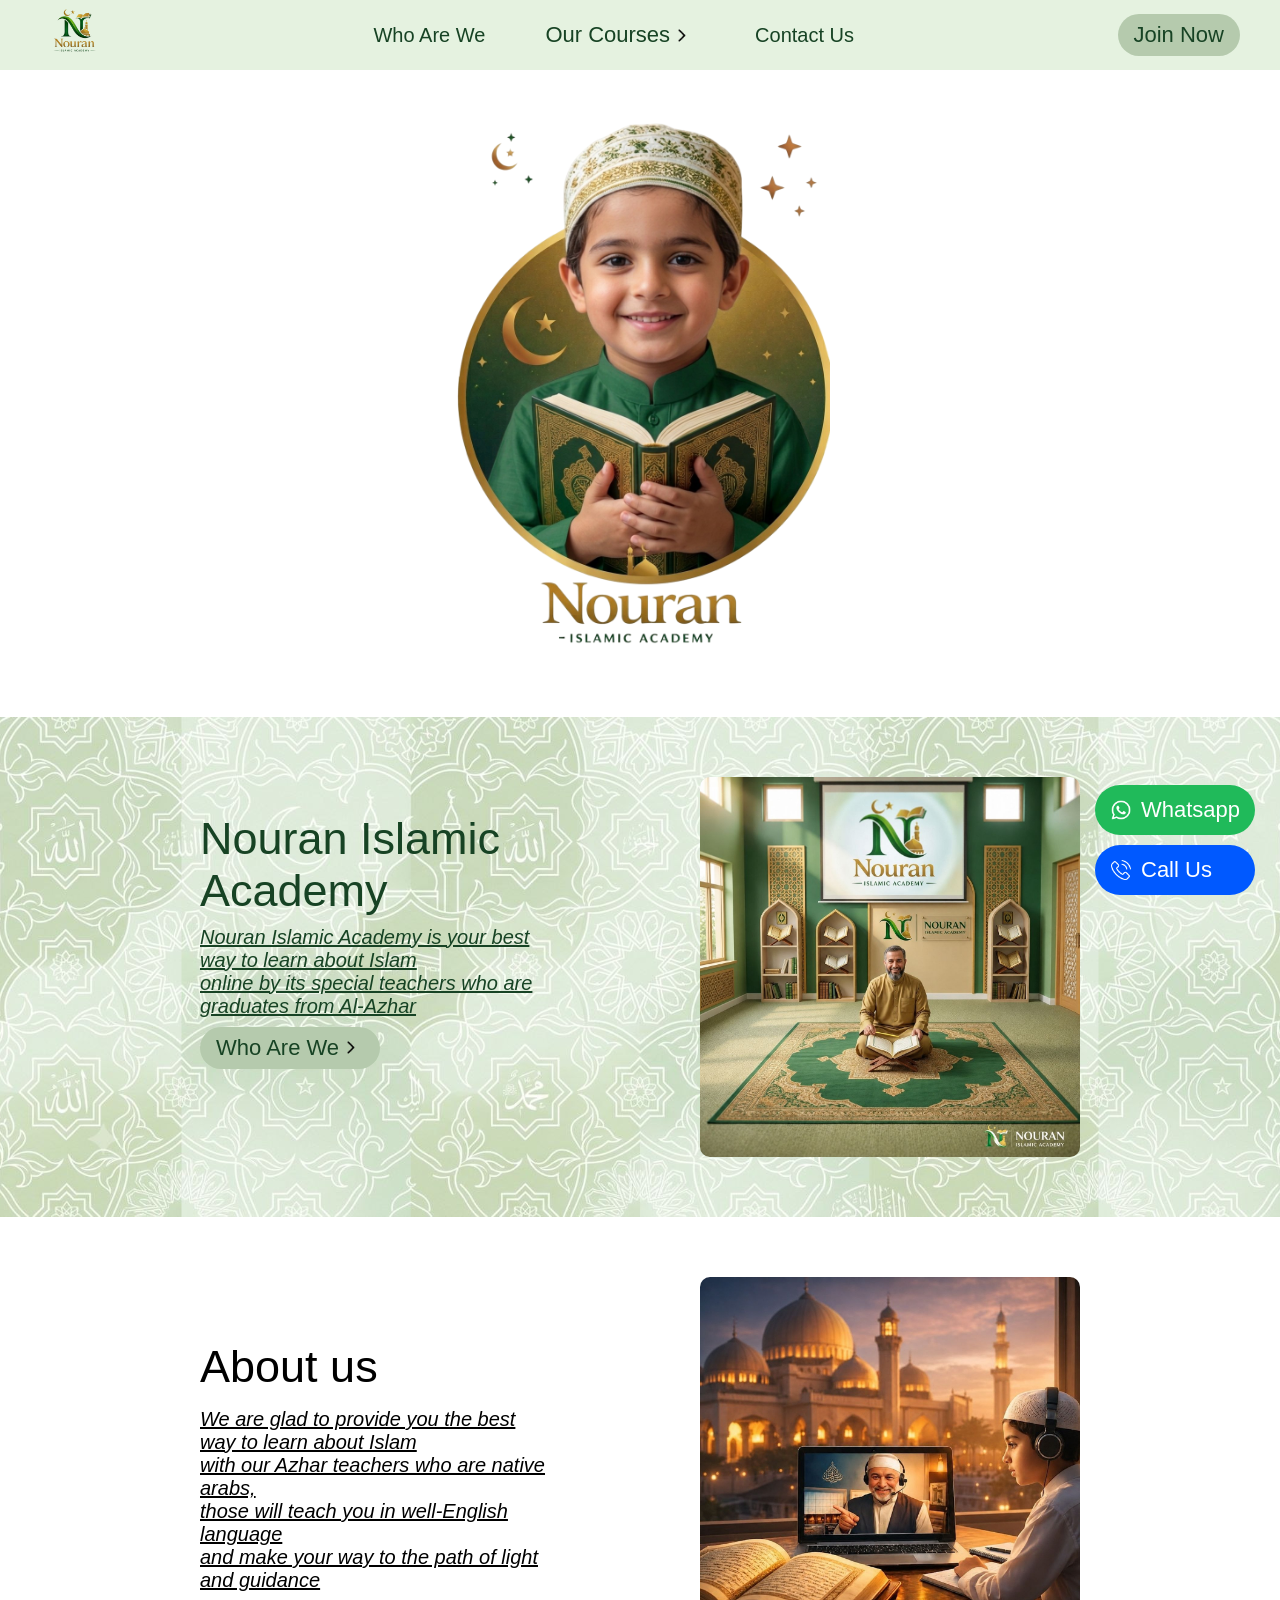
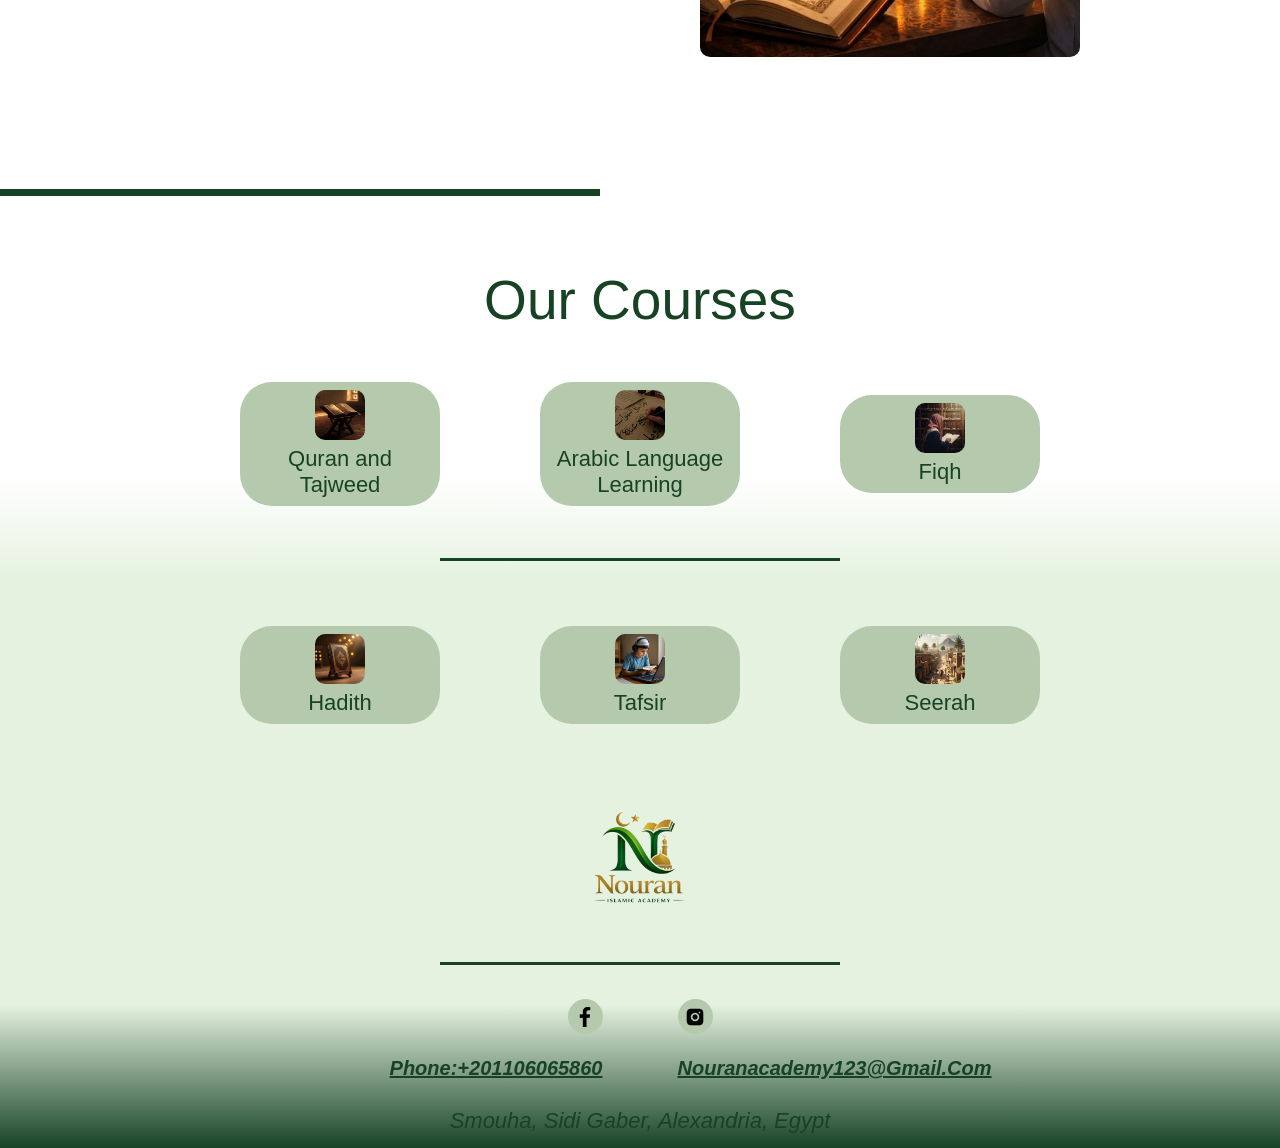
<file: index.html>
<!DOCTYPE html>
<html>

<head>
    <meta charset="UTF-8">
    <meta name="viewport" content="width=device-width, initial-scale=1.0, user-scalable=yes">
    <link rel="stylesheet" href="./Front-END/Style.css">
    <link rel="icon" type="image/png" href="./Front-END/src/logo0.png">
    <title>Home Page</title>
</head>

<body>
    <header>
        <div>
            <a href="./index.html">
                <img src="./Front-END/src/logo.png" height="70" id="logo" />
            </a>
            <ul>
                <li><a href="./Front-END/Pages/whoarewe.html">Who Are We</a></li>
                <li class="navdropdown">
                    <h2>
                        Our Courses
                    </h2>
                    <img src="./Front-END/Assets/arrow-left-5-svgrepo-com.png" width="25" height="25" />
                    <ul>
                        <li><a href="./Front-END/Pages/QuranandTajweed.html">
                                <h2>Quran and Tajweed</h2>
                            </a></li>
                        <li><a href="./Front-END/Pages/ArabicLanguage.html">
                                <h2>Arabic Language Learning</h2>
                            </a></li>
                        <li><a href="./Front-END/Pages/Fiqh.html">
                                <h2>Fiqh</h2>
                            </a></li>
                        <li><a href="./Front-END/Pages/Hadith.html">
                                <h2>Hadith</h2>
                            </a></li>
                        <li><a href="./Front-END/Pages/Seerah.html">
                                <h2>Seerah</h2>
                            </a></li>
                        <li><a href="./Front-END/Pages/Tafsir.html">
                                <h2>Tafsir</h2>
                            </a></li>
                    </ul>
                </li>

                <li><a href="./Front-END/Pages/contactus.html">
                        Contact Us
                    </a>
                </li>
            </ul>
            <button onclick="window.open('https://whatsform.com/clHUL5' , '_blank')">Join Now</button>
            <button class="navmenu"></button>
        </div>
    </header>
    <div class="navmenulist">
        <ul>
            <li>
                <div><a href="./Front-END/Pages/whoarewe.html">
                        <h2>Who Are We</h2>
                    </a></div>
            </li>
            <li>
                <div class="coursemenu">
                    <h2>
                        Our Courses
                    </h2>
                    <img src="./Front-END/Assets/arrow-left-5-svgrepo-com.png" width="25" height="25" />
                </div>
            </li>
            <li>
                <div><a href="./Front-END/Pages/contactus.html">
                        <h2>Contact Us</h2>
                    </a></div>
            </li>
        </ul>
        <button onclick="window.open('https://whatsform.com/clHUL5' , '_blank')">Join Now</button>
    </div>
    <div class="coursemenulist">
        <ul>
            <li><a href="./Front-END/Pages/QuranandTajweed.html">
                    <h2>Quran and Tajweed</h2>
                </a></li>
            <li><a href="./Front-END/Pages/ArabicLanguage.html">
                    <h2>Arabic Language Learning</h2>
                </a></li>
            <li><a href="./Front-END/Pages/Fiqh.html">
                    <h2>Fiqh</h2>
                </a></li>
            <li><a href="./Front-END/Pages/Hadith.html">
                    <h2>Hadith</h2>
                </a></li>
            <li><a href="./Front-END/Pages/Seerah.html">
                    <h2>Seerah</h2>
                </a></li>
            <li><a href="./Front-END/Pages/Tafsir.html">
                    <h2>Tafsir</h2>
                </a></li>
        </ul>
    </div>
    <br>
    <br>
    <br>
    <br>
    <br>
    <br>
    <div><img src="./Front-END/src/img1.png" class="head-Img" /></div>
    <br>
    <br>
    <br>
    <br>


    <section id="Sec1">

        <h1>
            Nouran Islamic
            <br> Academy
        </h1>

        <img src="./Front-END/src/img2.png" class="head-Img" />

        <p>
            Nouran Islamic Academy is your best way to learn about Islam
            <br> online by its special teachers who are graduates from Al-Azhar
        </p>

        <button onclick="window.location.href='./Front-END/Pages/whoarewe.html'">
            <h2>Who Are We</h2><img src="./Front-END/Assets/arrow-left-5-svgrepo-com.png" width="25px" height="25px">
        </button>

    </section>


    <section id="Sec2">

        <h1>About us</h1>

        <p>We are glad to provide you the best way to learn about Islam
            <br> with our Azhar teachers who are native arabs,
            <br>those will teach you in well-English language
            <br>and make your way to the path of light and guidance
        </p>

        <img src="./Front-END/src/img3.png" class="head-Img" />

    </section>

    <br>
    <br>
    <br>
    <br>
    <hr size="9px" width="600px" color="#174324" id="sectionCutter">
    <br>
    <br>
    <br>
    <br>

    <section class="coursebuttons" id="CoursesSec">
        <h1>Our Courses</h1>
        <button onclick="window.location.href='./Front-END/Pages/QuranandTajweed.html'" id="C1">
            <img src="./Front-END/src/img4.png">
            <h2>Quran and Tajweed</h2>
        </button>

        <button onclick="window.location.href='./Front-END/Pages/ArabicLanguage.html'" id="C2">
            <img src="./Front-END/src/img5.png">
            <h2>Arabic Language Learning</h2>
        </button>

        <button onclick="window.location.href='./Front-END/Pages/Fiqh.html'" id="C3">
            <img src="./Front-END/src/img6.png">
            <h2>Fiqh</h2>
        </button>
        <hr size="5px" width="400px" color="#174324" id="seperator">
        <button onclick="window.location.href='./Front-END/Pages/Hadith.html'" id="C4">
            <img src="./Front-END/src/img7.png">
            <h2>Hadith</h2>
        </button>

        <button onclick="window.location.href='./Front-END/Pages/Tafsir.html'" id="C5">
            <img src="./Front-END/src/img8.png">
            <h2>Tafsir</h2>
        </button>


        <button onclick="window.location.href='./Front-END/Pages/Seerah.html'" id="C6">
            <img src="./Front-END/src/img9.png">
            <h2>Seerah</h2>
        </button>
    </section>

    <section id="pageEnd">
        <img src="./Front-END/src/logo.png" />

        <hr size="5px" width="400px" color="#174324" id="seperator2">

        <button
            onclick="window.open('https://www.facebook.com/NouranAcademy?mibextid=wwXIfr&rdid=LpoRojMI3hZF67Uo&share_url=https%3A%2F%2Fwww.facebook.com%2Fshare%2F1RnqcAWEex%2F%3Fmibextid%3DwwXIfr#', '_blank')"
            id="facebookbutton">
            <img src="./Front-END/Assets/facebook.png">
        </button>

        <button onclick="window.open('https://www.instagram.com/nouranacademy', '_blank')" id="instagrambutton">
            <img src="./Front-END/Assets/instagram.png">
        </button>

        <a href="tel:+201106065860" id="Phone">
            <p>Phone:+201106065860</p>
        </a>
        <a href="mailto:nouranacademy123@gmail.com" id="Email">
            <p>nouranacademy123@gmail.com</p>
        </a>
        <h2>Smouha, Sidi Gaber, Alexandria, Egypt</h2>
    </section>

    <button onclick="window.open('https://wa.me/201106065860', '_blank')" class="FloatingButtons" id="whatsapp">
        <img src="./Front-END/Assets/whatsapp.png">
        Whatsapp
    </button>

    <button onclick="window.open('https://wa.me/201106065860', '_blank')" class="FloatingButtonsMob" id="whatsapp">
        <img src="./Front-END/Assets/whatsapp.png">
    </button>

    <button onclick="window.location.href='tel:+201106065860';" class="FloatingButtons" id="callus">
        <img src="./Front-END/Assets/call.png">
        Call Us
    </button>

    <button onclick="window.location.href='tel:+201106065860';" class="FloatingButtonsMob" id="callus">
        <img src="./Front-END/Assets/call.png">
    </button>

    <script src="./index.js"></script>
</body>

</html>
</file>
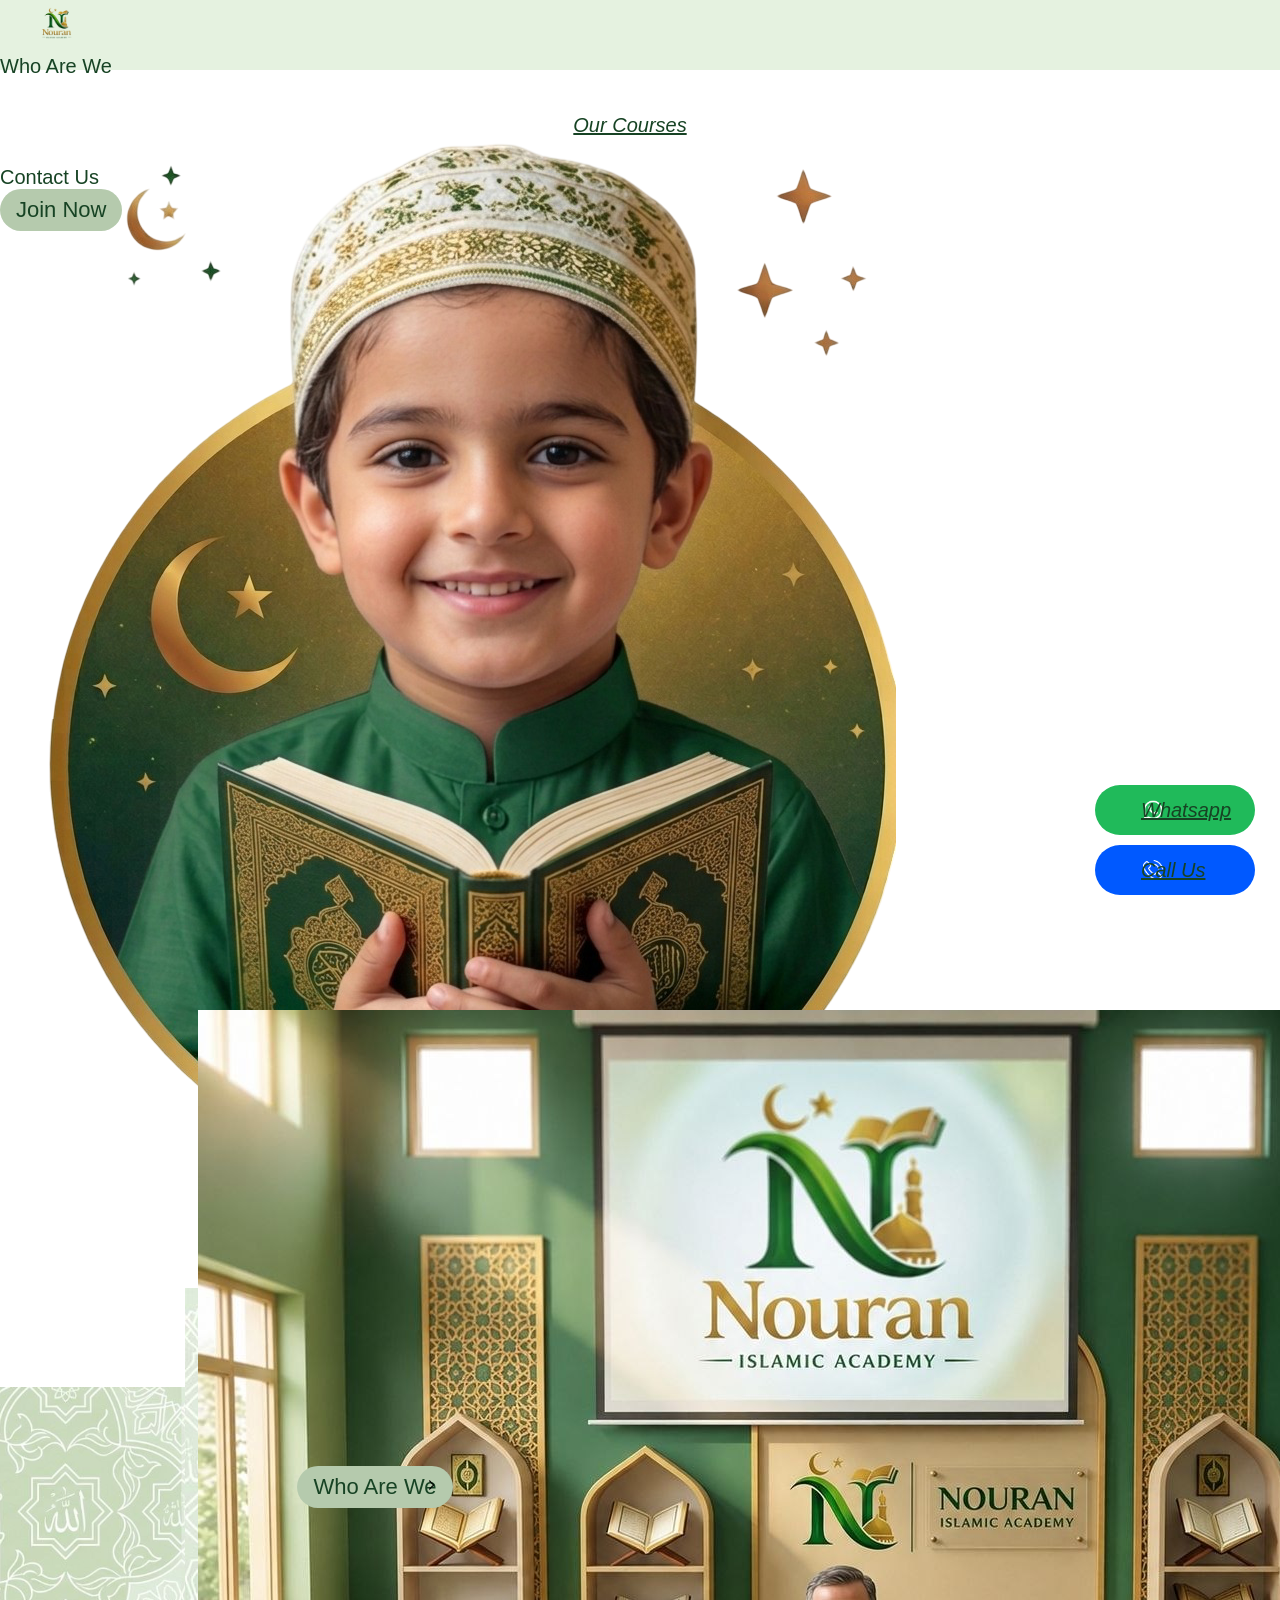
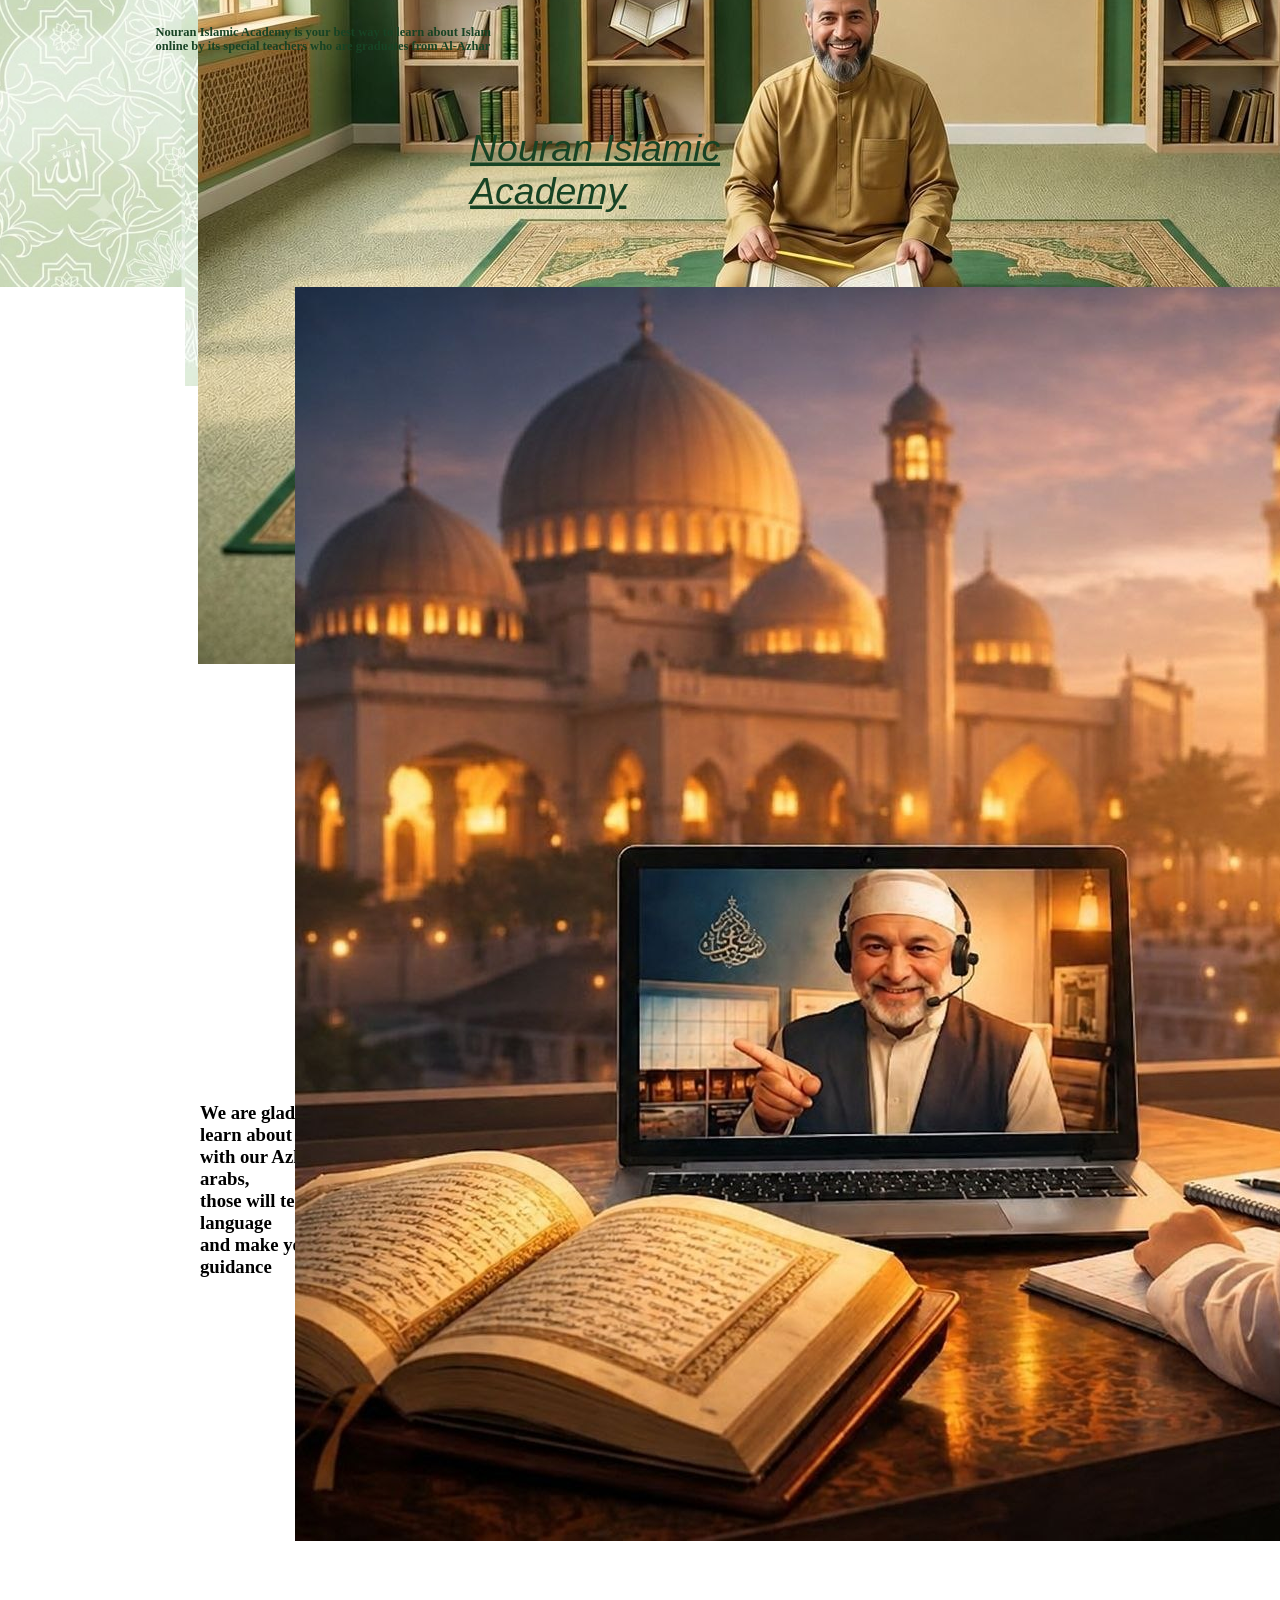
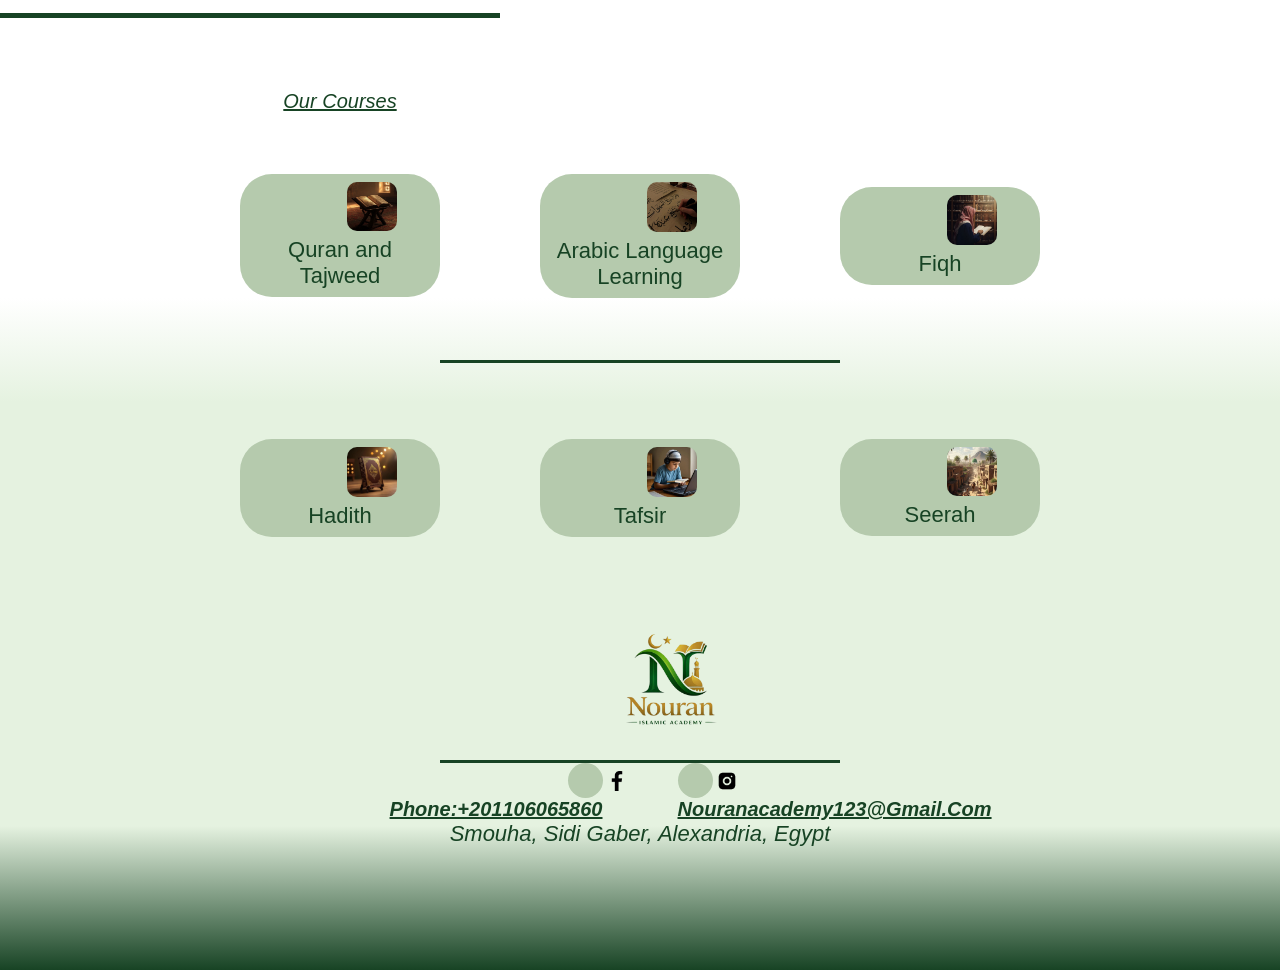
<file: Arcindex.html>
<!DOCTYPE html>
<html>

<head>
    <meta charset="UTF-8">
    <meta name="viewport" content="width=1280, initial-scale=0.35, user-scalable=yes">
    <link rel="stylesheet" href="./Front-END/Style.css">
    <link rel="icon" type="image/png" href="./Front-END/src/logo0.png">
    <title>Home Page</title>
</head>

<body>
    <header>
        <a href="./index.html">
            <img src="./Front-END/src/logo.png" width="50" height="50">
        </a>
        <style>
            img {
                position: relative;
                left: 2rem;
            }
        </style>
        </img>

        <nav class="navbar">
            <ul class="nav-links">
                <li><a href="./Front-END/Pages/whoarewe.html">Who Are We</a></li>
                <li class="navdropdown">
                    <p class="navdropdown">Our Courses
                        <style>
                            .navdropdown p {
                                color: #174324;
                                position: relative;
                                top: 0.75rem;
                            }
                        </style>
                    </p>
                    <img src="./Front-END/Assets/arrow-left-5-svgrepo-com.png" width="20" height="20"
                        id="dropdownarrow" />

                    <ul>
                        <li><a href="./Front-END/Pages/QuranandTajweed.html">Quran and Tajweed</a></li>
                        <li><a href="./Front-END/Pages/ArabicLanguage.html">Arabic Language Learning</a></li>
                        <li><a href="./Front-END/Pages/Fiqh.html">Fiqh</a></li>
                        <li><a href="./Front-END/Pages/Hadith.html">Hadith</a></li>
                        <li><a href="./Front-END/Pages/Seerah.html">Seerah</a></li>
                        <li><a href="./Front-END/Pages/Tafsir.html">Tafsir</a></li>
                    </ul>
                </li>
                <br>
                <li><a href="./Front-END/Pages/contactus.html">Contact Us</a></li>
                <a href="https://whatsform.com/clHUL5" target="_blank" rel="noopener noreferrer">
                    <button id="joinnow">Join Now</button>
                </a>
            </ul>


        </nav>
    </header>
    <hr size="0" color="#ffffff">
    <br>
    <br>
    <br>
    <br>
    <br>
    <br>
    <img src="./Front-END/src/img1.png" id="img1" />

    <br>
    <br>
    <br>
    <br>


    <section id="Sec1">
        <img src="./Front-END/src/bg1.png" id="bg1" />
        <img src="./Front-END/src/img2.png" id="img2" />
        <p>
            Nouran Islamic
            <br> Academy
            <style>
                #Sec1 p {
                    position: absolute;
                    font-size: 75px;
                    top: 6rem;
                    left: 3rem;
                    color: #174324;
                    scale: 50%;
                }
            </style>
        </p>
        <h3>
            Nouran Islamic Academy is your best way to learn about Islam
            <br> online by its special teachers who are graduates from Al-Azhar
            <style>
                #Sec1 h3 {
                    color: #174324;
                    position: absolute;
                    font-size: 25px;
                    top: 14rem;
                    left: -0.75rem;
                    scale: 50%;
                }
            </style>
        </h3>
        <a href="./Front-END/Pages/whoarewe.html">
            <button> Who Are We
                <img src="./Front-END/Assets/arrow-left-5-svgrepo-com.png" width="20" height="20">
                <style>
                    #Sec1 button img {
                        position: absolute;
                        left: 7.8rem;
                        top: 0.55rem;
                        rotate: 180deg;
                    }
                </style>
            </button>
        </a>
    </section>


    <section id="Sec2">
        <h2>About us</h2>
        <h3>We are glad to provide you the best way to learn about Islam
            <br> with our Azhar teachers who are native arabs,
            <br>those will teach you in well-English language
            <br>and make your way to the path of light and guidance
        </h3>
        <img src="./Front-END/src/img3.png" id="img3" />
    </section>

    <br>
    <br>
    <br>
    <br>
    <hr size="7px" width="500px" color="#174324" id="sectionCutter">
    <br>
    <br>
    <br>
    <br>

    <section class="coursebuttons" id="CoursesSec">
        <p>Our Courses</p>
        <button onclick="window.location.href='./Front-END/Pages/QuranandTajweed.html'" id="C1">
            <img src="./Front-END/src/img4.png">
            <h2>Quran and Tajweed</h2>
        </button>

        <button onclick="window.location.href='./Front-END/Pages/ArabicLanguage.html'" id="C2">
            <img src="./Front-END/src/img5.png">
            <h2>Arabic Language Learning</h2>
        </button>

        <button onclick="window.location.href='./Front-END/Pages/Fiqh.html'" id="C3">
            <img src="./Front-END/src/img6.png">
            <h2>Fiqh</h2>
        </button>
        <hr size="5px" width="400px" color="#174324" id="seperator">
        <button onclick="window.location.href='./Front-END/Pages/Hadith.html'" id="C4">
            <img src="./Front-END/src/img7.png">
            <h2>Hadith</h2>
        </button>

        <button onclick="window.location.href='./Front-END/Pages/Tafsir.html'" id="C5">
            <img src="./Front-END/src/img8.png">
            <h2>Tafsir</h2>
        </button>


        <button onclick="window.location.href='./Front-END/Pages/Seerah.html'" id="C6">
            <img src="./Front-END/src/img9.png">
            <h2>Seerah</h2>
        </button>
    </section>

    <section id="pageEnd">
        <img src="./Front-END/src/logo.png" />
        <br>
        <br>
        <br>
        <br>
        <br>
        <hr size="5px" width="400px" color="#174324" id="seperator2">
        <br>
        <br>
        <button
            onclick="window.open('https://www.facebook.com/NouranAcademy?mibextid=wwXIfr&rdid=LpoRojMI3hZF67Uo&share_url=https%3A%2F%2Fwww.facebook.com%2Fshare%2F1RnqcAWEex%2F%3Fmibextid%3DwwXIfr#', '_blank')"
            id="facebookbutton">
            <img src="./Front-END/Assets/facebook.png">
        </button>

        <button onclick="window.open('https://www.instagram.com/nouranacademy', '_blank')" id="instagrambutton">
            <img src="./Front-END/Assets/instagram.png">
        </button>
        <br>
        <br>
        <br>
        <br>
        <br>
        <br>
        <a href="tel:+201106065860" id="Phone">
            <p>Phone:+201106065860</p>
        </a>
        <a href="mailto:nouranacademy123@gmail.com" id="Email">
            <p>nouranacademy123@gmail.com</p>
        </a>
        <h2>Smouha, Sidi Gaber, Alexandria, Egypt</h2>
    </section>

    <button onclick="window.open('https://wa.me/201106065860', '_blank')" class="FloatingButtons" id="whatsapp">
        <img src="./Front-END/Assets/whatsapp.png">
        <p>Whatsapp</p>
    </button>

    <button onclick="window.location.href='tel:+201106065860';" class="FloatingButtons" id="callus">
        <img src="./Front-END/Assets/call.png">
        <p>Call Us</p>
    </button>
</body>

</html>
</file>
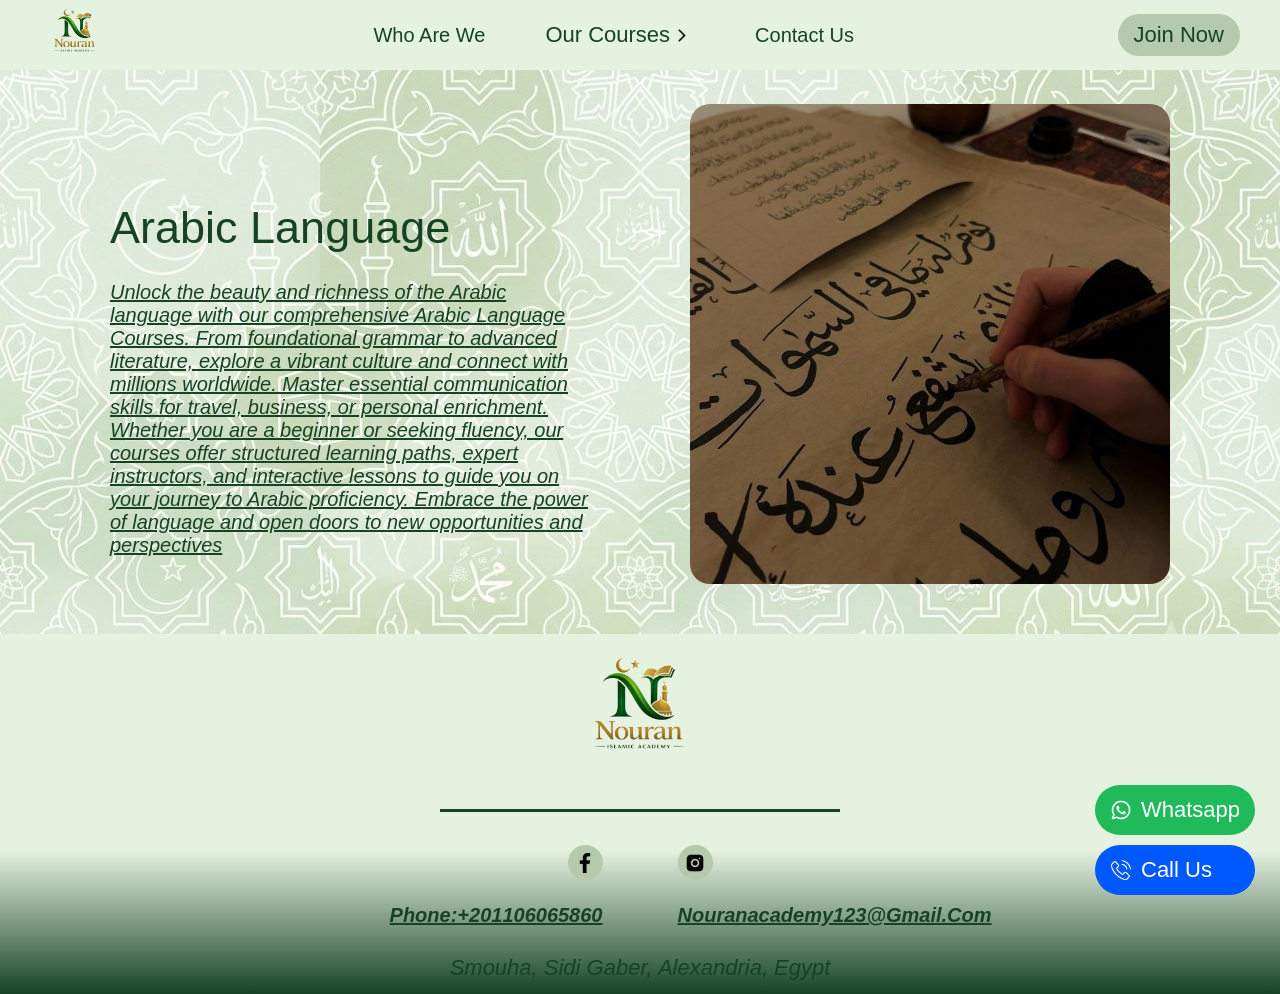
<file: Front-END/Pages/ArabicLanguage.html>
<!DOCTYPE html>
<html>

<head>
    <meta charset="UTF-8">
    <meta name="viewport" content="width=device-width, initial-scale=1.0, user-scalable=yes">
    <link rel="stylesheet" href="../PagesStyle.css">
    <link rel="icon" type="image/png" href="../src/logo0.png">
    <title>Arabic Language</title>
</head>

<body>
    <header>
        <div>
            <a href="../../index.html">
                <img src="../src/logo.png" height="70" id="logo" />
            </a>
            <ul>
                <li><a href="./whoarewe.html">Who Are We</a></li>
                <li class="navdropdown">
                    <h2>
                        Our Courses
                    </h2>
                    <img src="../Assets/arrow-left-5-svgrepo-com.png" width="25" height="25" />
                    <ul>
                        <li><a href="./QuranandTajweed.html">
                                <h2>Quran and Tajweed</h2>
                            </a></li>
                        <li><a href="./ArabicLanguage.html">
                                <h2>Arabic Language Learning</h2>
                            </a></li>
                        <li><a href="./Fiqh.html">
                                <h2>Fiqh</h2>
                            </a></li>
                        <li><a href="./Hadith.html">
                                <h2>Hadith</h2>
                            </a></li>
                        <li><a href="./Seerah.html">
                                <h2>Seerah</h2>
                            </a></li>
                        <li><a href="./Tafsir.html">
                                <h2>Tafsir</h2>
                            </a></li>
                    </ul>
                </li>

                <li><a href="./contactus.html">
                        Contact Us
                    </a>
                </li>
            </ul>
            <button onclick="window.open('https://whatsform.com/clHUL5' , '_blank')">Join Now</button>
            <button class="navmenu"></button>
        </div>
    </header>
    <div class="navmenulist">
        <ul>
            <li>
                <div><a href="./whoarewe.html">
                        <h2>Who Are We</h2>
                    </a></div>
            </li>
            <li>
                <div class="coursemenu">
                    <h2>
                        Our Courses
                    </h2>
                    <img src="../Assets/arrow-left-5-svgrepo-com.png" width="25" height="25" />
                </div>
            </li>
            <li>
                <div><a href="./contactus.html">
                        <h2>Contact Us</h2>
                    </a></div>
            </li>
        </ul>
        <button onclick="window.open('https://whatsform.com/clHUL5' , '_blank')">Join Now</button>
    </div>
    <div class="coursemenulist">
        <ul>
            <li><a href="./QuranandTajweed.html">
                    <h2>Quran and Tajweed</h2>
                </a></li>
            <li><a href="./ArabicLanguage.html">
                    <h2>Arabic Language Learning</h2>
                </a></li>
            <li><a href="./Fiqh.html">
                    <h2>Fiqh</h2>
                </a></li>
            <li><a href="./Hadith.html">
                    <h2>Hadith</h2>
                </a></li>
            <li><a href="./Seerah.html">
                    <h2>Seerah</h2>
                </a></li>
            <li><a href="./Tafsir.html">
                    <h2>Tafsir</h2>
                </a></li>
        </ul>
    </div>
    <br>
    <br>
    <br>

    <section class="coursepages">
        <img src="../src/img5.png" class="head-Img" />
        <h1>Arabic Language</h1>

        <p>
            Unlock the beauty and richness of the Arabic language with our comprehensive Arabic Language Courses. From
            foundational grammar to advanced literature, explore a vibrant culture and connect with millions worldwide.
            Master essential communication skills for travel, business, or personal enrichment. Whether you are a
            beginner or seeking fluency, our courses offer structured learning paths, expert instructors, and
            interactive lessons to guide you on your journey to Arabic proficiency. Embrace the power of language and
            open doors to new opportunities and perspectives
        </p>


    </section>

    <section id="pageEnd">
        <img src="../src/logo.png" />

        <hr size="5px" width="400px" color="#174324" id="seperator2">

        <button
            onclick="window.open('https://www.facebook.com/NouranAcademy?mibextid=wwXIfr&rdid=LpoRojMI3hZF67Uo&share_url=https%3A%2F%2Fwww.facebook.com%2Fshare%2F1RnqcAWEex%2F%3Fmibextid%3DwwXIfr#', '_blank')"
            id="facebookbutton">
            <img src="../Assets/facebook.png">
        </button>

        <button onclick="window.open('https://www.instagram.com/nouranacademy', '_blank')" id="instagrambutton">
            <img src="../Assets/instagram.png">
        </button>

        <a href="tel:+201106065860" id="Phone">
            <p>Phone:+201106065860</p>
        </a>
        <a href="mailto:nouranacademy123@gmail.com" id="Email">
            <p>nouranacademy123@gmail.com</p>
        </a>
        <h2>Smouha, Sidi Gaber, Alexandria, Egypt</h2>
    </section>

    <button onclick="window.open('https://wa.me/201106065860', '_blank')" class="FloatingButtons" id="whatsapp">
        <img src="../Assets/whatsapp.png">
        Whatsapp
    </button>

    <button onclick="window.open('https://wa.me/201106065860', '_blank')" class="FloatingButtonsMob" id="whatsapp">
        <img src="../Assets/whatsapp.png">
    </button>

    <button onclick="window.location.href='tel:+201106065860';" class="FloatingButtons" id="callus">
        <img src="../Assets/call.png">
        Call Us
    </button>

    <button onclick="window.location.href='tel:+201106065860';" class="FloatingButtonsMob" id="callus">
        <img src="../Assets/call.png">
    </button>

    <script src="../../index.js"></script>
</body>

</html>
</file>
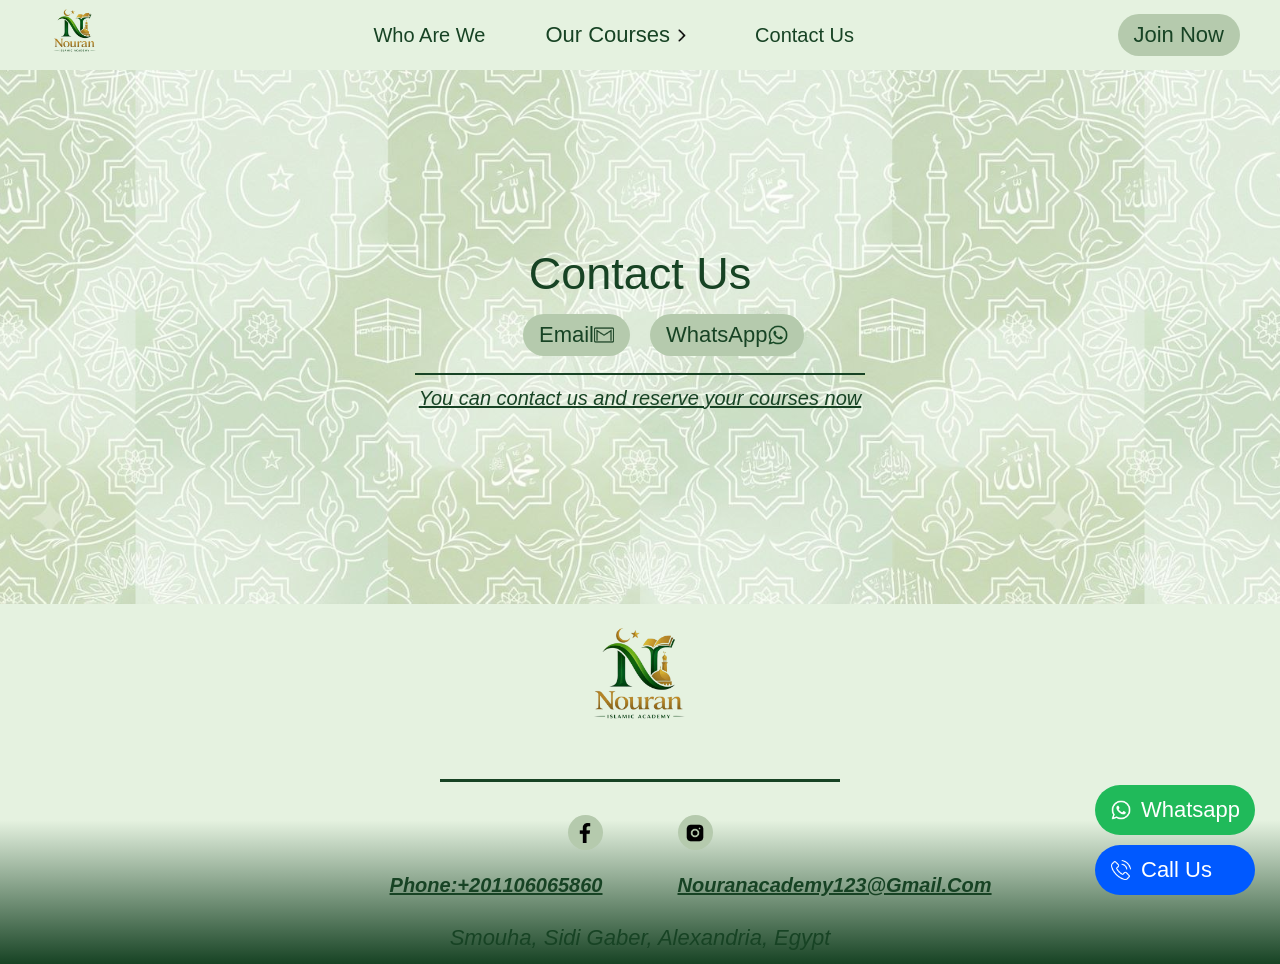
<file: Front-END/Pages/contactus.html>
<!DOCTYPE html>
<html>

<head>
    <meta charset="UTF-8">
    <meta name="viewport" content="width=device-width, initial-scale=1.0, userscalable=yes">
    <link rel="stylesheet" href="../PagesStyle.css">
    <link rel="icon" type="image/png" href="../src/logo0.png">

    <title>Contact Us</title>
</head>

<body>
    <header>
        <div>
            <a href="../../index.html">
                <img src="../src/logo.png" height="70" id="logo" />
            </a>
            <ul>
                <li><a href="./whoarewe.html">Who Are We</a></li>
                <li class="navdropdown">
                    <h2>
                        Our Courses
                    </h2>
                    <img src="../Assets/arrow-left-5-svgrepo-com.png" width="25" height="25" />
                    <ul>
                        <li><a href="./QuranandTajweed.html">
                                <h2>Quran and Tajweed</h2>
                            </a></li>
                        <li><a href="./ArabicLanguage.html">
                                <h2>Arabic Language Learning</h2>
                            </a></li>
                        <li><a href="./Fiqh.html">
                                <h2>Fiqh</h2>
                            </a></li>
                        <li><a href="./Hadith.html">
                                <h2>Hadith</h2>
                            </a></li>
                        <li><a href="./Seerah.html">
                                <h2>Seerah</h2>
                            </a></li>
                        <li><a href="./Tafsir.html">
                                <h2>Tafsir</h2>
                            </a></li>
                    </ul>
                </li>

                <li><a href="./contactus.html">
                        Contact Us
                    </a>
                </li>
            </ul>
            <button onclick="window.open('https://whatsform.com/clHUL5' , '_blank')">Join Now</button>
            <button class="navmenu"></button>
        </div>
    </header>
    <div class="navmenulist">
        <ul>
            <li>
                <div><a href="./whoarewe.html">
                        <h2>Who Are We</h2>
                    </a></div>
            </li>
            <li>
                <div class="coursemenu">
                    <h2>
                        Our Courses
                    </h2>
                    <img src="../Assets/arrow-left-5-svgrepo-com.png" width="25" height="25" />
                </div>
            </li>
            <li>
                <div><a href="./contactus.html">
                        <h2>Contact Us</h2>
                    </a></div>
            </li>
        </ul>
        <button onclick="window.open('https://whatsform.com/clHUL5' , '_blank')">Join Now</button>
    </div>
    <div class="coursemenulist">
        <ul>
            <li><a href="./QuranandTajweed.html">
                    <h2>Quran and Tajweed</h2>
                </a></li>
            <li><a href="./ArabicLanguage.html">
                    <h2>Arabic Language Learning</h2>
                </a></li>
            <li><a href="./Fiqh.html">
                    <h2>Fiqh</h2>
                </a></li>
            <li><a href="./Hadith.html">
                    <h2>Hadith</h2>
                </a></li>
            <li><a href="./Seerah.html">
                    <h2>Seerah</h2>
                </a></li>
            <li><a href="./Tafsir.html">
                    <h2>Tafsir</h2>
                </a></li>
        </ul>
    </div>
    <br>
    <br>
    <br>

    <section id="Contact">

        <h1>Contact Us </h1>
        <button onclick="window.location.href='mailto:nouranacademy123@gmail.com'" id="Gmail">
            <h2>Email</h2>
            <img src="../Assets/email.png" />
        </button>

        <button onclick="window.location.href='https://wa.me/201106065860'" id="WA">
            <h2>WhatsApp</h2>
            <img src="../Assets/whatsapp2.png" />
        </button>
        <hr width="450rem" color="#174324">
        <p>You can contact us and reserve your courses now </p>
    </section>

    <section id="pageEnd">
        <img src="../src/logo.png" />

        <hr size="5px" width="400px" color="#174324" id="seperator2">

        <button
            onclick="window.open('https://www.facebook.com/NouranAcademy?mibextid=wwXIfr&rdid=LpoRojMI3hZF67Uo&share_url=https%3A%2F%2Fwww.facebook.com%2Fshare%2F1RnqcAWEex%2F%3Fmibextid%3DwwXIfr#', '_blank')"
            id="facebookbutton">
            <img src="../Assets/facebook.png">
        </button>

        <button onclick="window.open('https://www.instagram.com/nouranacademy', '_blank')" id="instagrambutton">
            <img src="../Assets/instagram.png">
        </button>

        <a href="tel:+201106065860" id="Phone">
            <p>Phone:+201106065860</p>
        </a>
        <a href="mailto:nouranacademy123@gmail.com" id="Email">
            <p>nouranacademy123@gmail.com</p>
        </a>
        <h2>Smouha, Sidi Gaber, Alexandria, Egypt</h2>
    </section>

    <button onclick="window.open('https://wa.me/201106065860', '_blank')" class="FloatingButtons" id="whatsapp">
        <img src="../Assets/whatsapp.png">
        Whatsapp
    </button>

    <button onclick="window.open('https://wa.me/201106065860', '_blank')" class="FloatingButtonsMob" id="whatsapp">
        <img src="../Assets/whatsapp.png">
    </button>

    <button onclick="window.location.href='tel:+201106065860';" class="FloatingButtons" id="callus">
        <img src="../Assets/call.png">
        Call Us
    </button>

    <button onclick="window.location.href='tel:+201106065860';" class="FloatingButtonsMob" id="callus">
        <img src="../Assets/call.png">
    </button>

    <script src="../../index.js"></script>
</body>

</html>
</file>
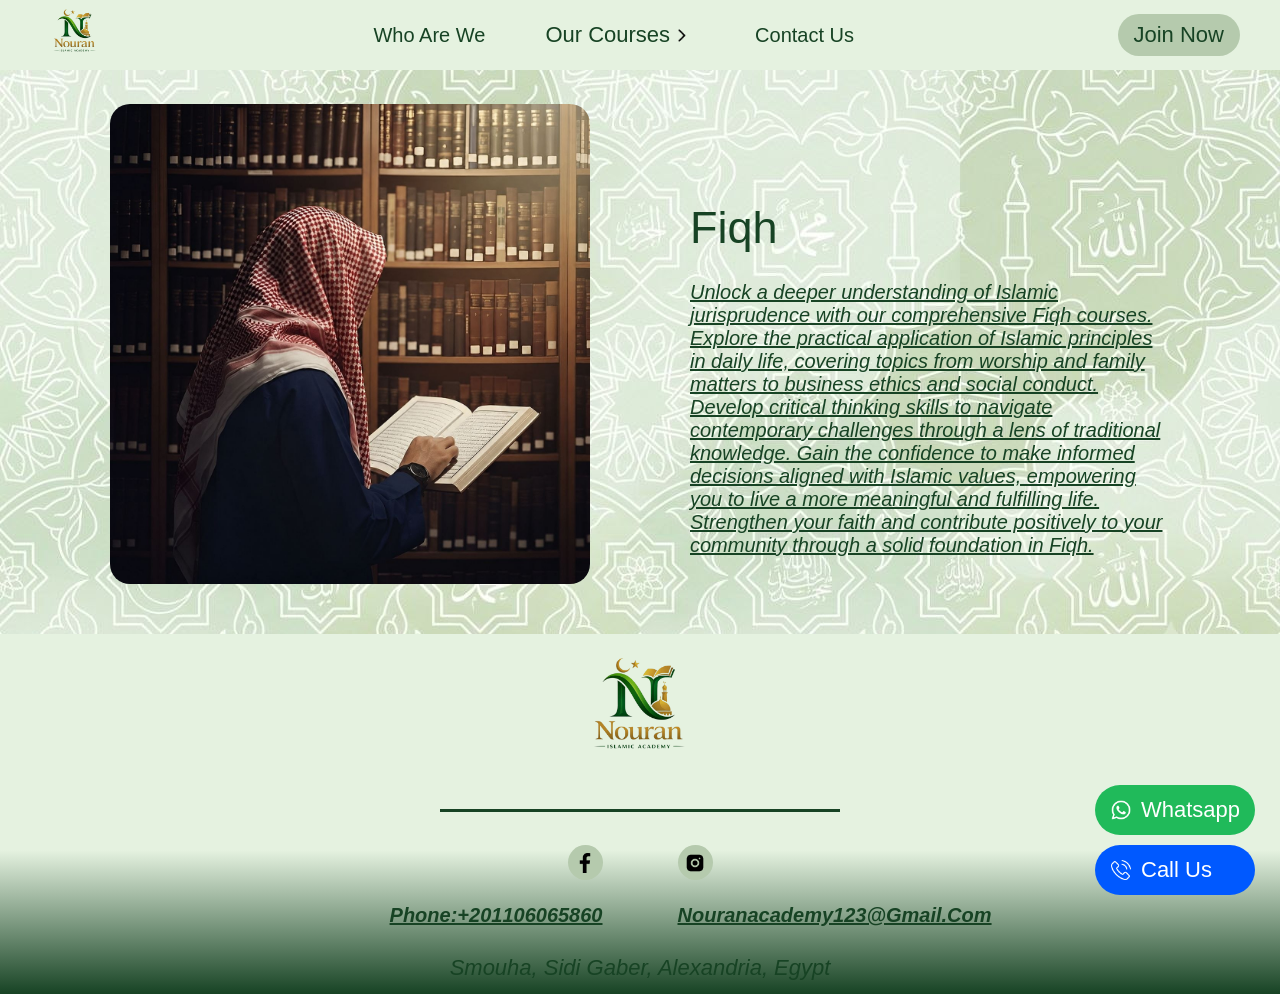
<file: Front-END/Pages/Fiqh.html>
<!DOCTYPE html>
<html>

<head>
    <meta charset="UTF-8">
    <meta name="viewport" content="width=device-width, initial-scale=1.0, userscalable=yes">
    <link rel="stylesheet" href="../PagesStyle.css">
    <link rel="icon" type="image/png" href="../src/logo0.png">

    <title>Fiqh</title>
</head>

<body>
    <header>
        <div>
            <a href="../../index.html">
                <img src="../src/logo.png" height="70" id="logo" />
            </a>
            <ul>
                <li><a href="./whoarewe.html">Who Are We</a></li>
                <li class="navdropdown">
                    <h2>
                        Our Courses
                    </h2>
                    <img src="../Assets/arrow-left-5-svgrepo-com.png" width="25" height="25" />
                    <ul>
                        <li><a href="./QuranandTajweed.html">
                                <h2>Quran and Tajweed</h2>
                            </a></li>
                        <li><a href="./ArabicLanguage.html">
                                <h2>Arabic Language Learning</h2>
                            </a></li>
                        <li><a href="./Fiqh.html">
                                <h2>Fiqh</h2>
                            </a></li>
                        <li><a href="./Hadith.html">
                                <h2>Hadith</h2>
                            </a></li>
                        <li><a href="./Seerah.html">
                                <h2>Seerah</h2>
                            </a></li>
                        <li><a href="./Tafsir.html">
                                <h2>Tafsir</h2>
                            </a></li>
                    </ul>
                </li>

                <li><a href="./contactus.html">
                        Contact Us
                    </a>
                </li>
            </ul>
            <button onclick="window.open('https://whatsform.com/clHUL5' , '_blank')">Join Now</button>
            <button class="navmenu"></button>
        </div>
    </header>
    <div class="navmenulist">
        <ul>
            <li>
                <div><a href="./whoarewe.html">
                        <h2>Who Are We</h2>
                    </a></div>
            </li>
            <li>
                <div class="coursemenu">
                    <h2>
                        Our Courses
                    </h2>
                    <img src="../Assets/arrow-left-5-svgrepo-com.png" width="25" height="25" />
                </div>
            </li>
            <li>
                <div><a href="./contactus.html">
                        <h2>Contact Us</h2>
                    </a></div>
            </li>
        </ul>
        <button onclick="window.open('https://whatsform.com/clHUL5' , '_blank')">Join Now</button>
    </div>
    <div class="coursemenulist">
        <ul>
            <li><a href="./QuranandTajweed.html">
                    <h2>Quran and Tajweed</h2>
                </a></li>
            <li><a href="./ArabicLanguage.html">
                    <h2>Arabic Language Learning</h2>
                </a></li>
            <li><a href="./Fiqh.html">
                    <h2>Fiqh</h2>
                </a></li>
            <li><a href="./Hadith.html">
                    <h2>Hadith</h2>
                </a></li>
            <li><a href="./Seerah.html">
                    <h2>Seerah</h2>
                </a></li>
            <li><a href="./Tafsir.html">
                    <h2>Tafsir</h2>
                </a></li>
        </ul>
    </div>
    <br>
    <br>
    <br>

    <section class="coursepages2">

        <img src="../src/img6.png" class="head-Img" />
        <h1>Fiqh</h1>

        <p>
            Unlock a deeper understanding of Islamic jurisprudence with our comprehensive Fiqh courses. Explore the
            practical application of Islamic principles in daily life, covering topics from worship and family matters
            to business ethics and social conduct. Develop critical thinking skills to navigate contemporary challenges
            through a lens of traditional knowledge. Gain the confidence to make informed decisions aligned with Islamic
            values, empowering you to live a more meaningful and fulfilling life. Strengthen your faith and contribute
            positively to your community through a solid foundation in Fiqh.
        </p>


    </section>

    <section id="pageEnd">
        <img src="../src/logo.png" />

        <hr size="5px" width="400px" color="#174324" id="seperator2">

        <button
            onclick="window.open('https://www.facebook.com/NouranAcademy?mibextid=wwXIfr&rdid=LpoRojMI3hZF67Uo&share_url=https%3A%2F%2Fwww.facebook.com%2Fshare%2F1RnqcAWEex%2F%3Fmibextid%3DwwXIfr#', '_blank')"
            id="facebookbutton">
            <img src="../Assets/facebook.png">
        </button>

        <button onclick="window.open('https://www.instagram.com/nouranacademy', '_blank')" id="instagrambutton">
            <img src="../Assets/instagram.png">
        </button>

        <a href="tel:+201106065860" id="Phone">
            <p>Phone:+201106065860</p>
        </a>
        <a href="mailto:nouranacademy123@gmail.com" id="Email">
            <p>nouranacademy123@gmail.com</p>
        </a>
        <h2>Smouha, Sidi Gaber, Alexandria, Egypt</h2>
    </section>

    <button onclick="window.open('https://wa.me/201106065860', '_blank')" class="FloatingButtons" id="whatsapp">
        <img src="../Assets/whatsapp.png">
        Whatsapp
    </button>

    <button onclick="window.open('https://wa.me/201106065860', '_blank')" class="FloatingButtonsMob" id="whatsapp">
        <img src="../Assets/whatsapp.png">
    </button>

    <button onclick="window.location.href='tel:+201106065860';" class="FloatingButtons" id="callus">
        <img src="../Assets/call.png">
        Call Us
    </button>

    <button onclick="window.location.href='tel:+201106065860';" class="FloatingButtonsMob" id="callus">
        <img src="../Assets/call.png">
    </button>

    <script src="../../index.js"></script>
</body>

</html>
</file>
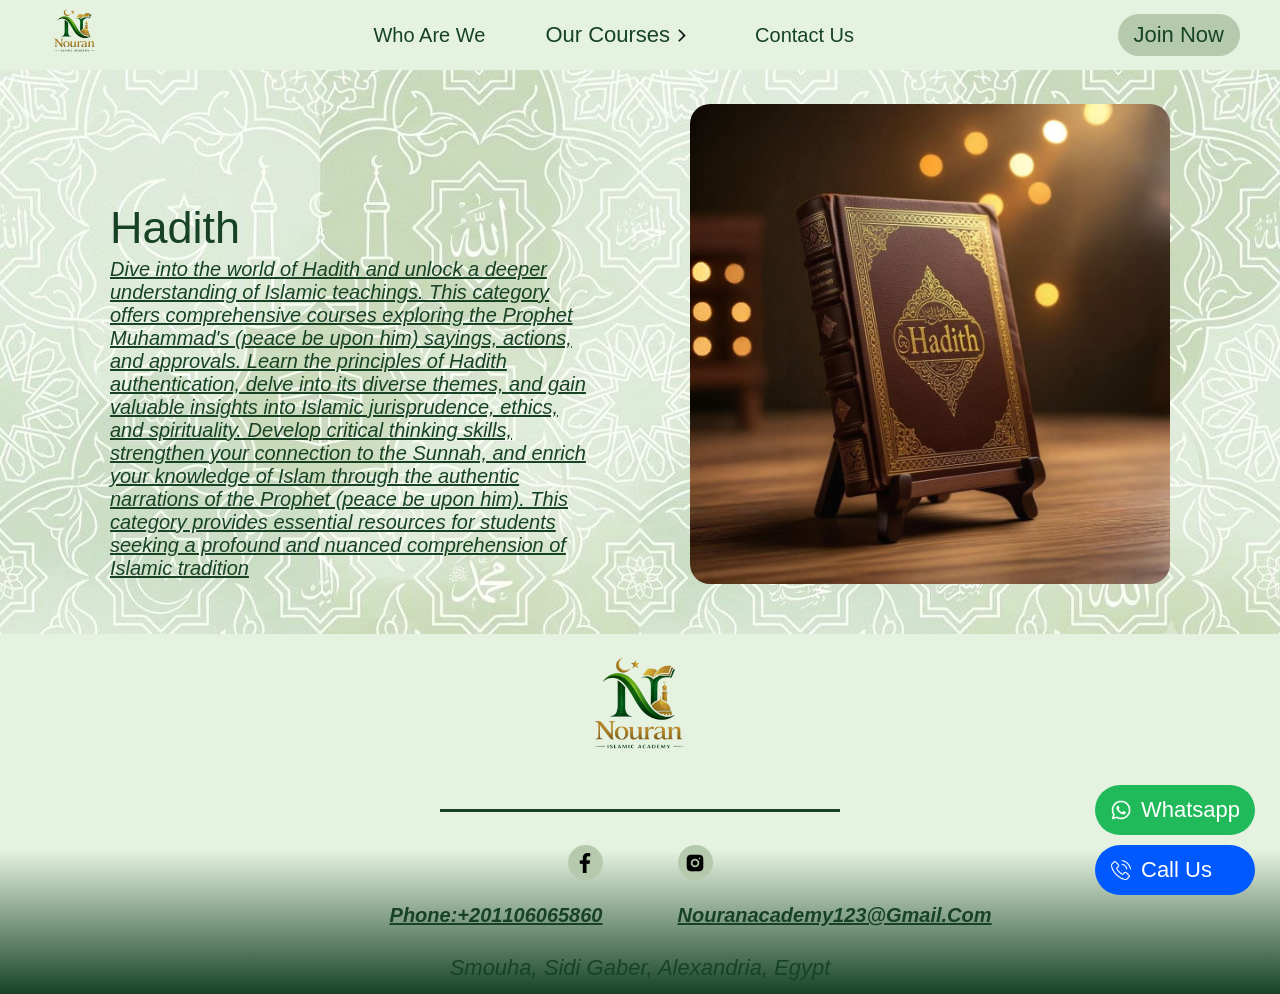
<file: Front-END/Pages/Hadith.html>
<!DOCTYPE html>
<html>

<head>
    <meta charset="UTF-8">
    <meta name="viewport" content="width=device-width, initial-scale=1.0, userscalable=yes">
    <link rel="stylesheet" href="../PagesStyle.css">
    <link rel="icon" type="image/png" href="../src/logo0.png">

    <title>Hadith</title>
</head>

<body>
    <header>
        <div>
            <a href="../../index.html">
                <img src="../src/logo.png" height="70" id="logo" />
            </a>
            <ul>
                <li><a href="./whoarewe.html">Who Are We</a></li>
                <li class="navdropdown">
                    <h2>
                        Our Courses
                    </h2>
                    <img src="../Assets/arrow-left-5-svgrepo-com.png" width="25" height="25" />
                    <ul>
                        <li><a href="./QuranandTajweed.html">
                                <h2>Quran and Tajweed</h2>
                            </a></li>
                        <li><a href="./ArabicLanguage.html">
                                <h2>Arabic Language Learning</h2>
                            </a></li>
                        <li><a href="./Fiqh.html">
                                <h2>Fiqh</h2>
                            </a></li>
                        <li><a href="./Hadith.html">
                                <h2>Hadith</h2>
                            </a></li>
                        <li><a href="./Seerah.html">
                                <h2>Seerah</h2>
                            </a></li>
                        <li><a href="./Tafsir.html">
                                <h2>Tafsir</h2>
                            </a></li>
                    </ul>
                </li>

                <li><a href="./contactus.html">
                        Contact Us
                    </a>
                </li>
            </ul>
            <button onclick="window.open('https://whatsform.com/clHUL5' , '_blank')">Join Now</button>
            <button class="navmenu"></button>
        </div>
    </header>
    <div class="navmenulist">
        <ul>
            <li>
                <div><a href="./whoarewe.html">
                        <h2>Who Are We</h2>
                    </a></div>
            </li>
            <li>
                <div class="coursemenu">
                    <h2>
                        Our Courses
                    </h2>
                    <img src="../Assets/arrow-left-5-svgrepo-com.png" width="25" height="25" />
                </div>
            </li>
            <li>
                <div><a href="./contactus.html">
                        <h2>Contact Us</h2>
                    </a></div>
            </li>
        </ul>
        <button onclick="window.open('https://whatsform.com/clHUL5' , '_blank')">Join Now</button>
    </div>
    <div class="coursemenulist">
        <ul>
            <li><a href="./QuranandTajweed.html">
                    <h2>Quran and Tajweed</h2>
                </a></li>
            <li><a href="./ArabicLanguage.html">
                    <h2>Arabic Language Learning</h2>
                </a></li>
            <li><a href="./Fiqh.html">
                    <h2>Fiqh</h2>
                </a></li>
            <li><a href="./Hadith.html">
                    <h2>Hadith</h2>
                </a></li>
            <li><a href="./Seerah.html">
                    <h2>Seerah</h2>
                </a></li>
            <li><a href="./Tafsir.html">
                    <h2>Tafsir</h2>
                </a></li>
        </ul>
    </div>
    <br>
    <br>
    <br>

    <section class="coursepages">

        <img src="../src/img7.png" class="head-Img" />
        <h1>Hadith</h1>

        <p>
            Dive into the world of Hadith and unlock a deeper understanding of Islamic teachings. This category offers
            comprehensive courses exploring the Prophet Muhammad's (peace be upon him) sayings, actions, and approvals.
            Learn the principles of Hadith authentication, delve into its diverse themes, and gain valuable insights
            into Islamic jurisprudence, ethics, and spirituality. Develop critical thinking skills, strengthen your
            connection to the Sunnah, and enrich your knowledge of Islam through the authentic narrations of the Prophet
            (peace be upon him). This category provides essential resources for students seeking a profound and nuanced
            comprehension of Islamic tradition
        </p>


    </section>

    <section id="pageEnd">
        <img src="../src/logo.png" />

        <hr size="5px" width="400px" color="#174324" id="seperator2">

        <button
            onclick="window.open('https://www.facebook.com/NouranAcademy?mibextid=wwXIfr&rdid=LpoRojMI3hZF67Uo&share_url=https%3A%2F%2Fwww.facebook.com%2Fshare%2F1RnqcAWEex%2F%3Fmibextid%3DwwXIfr#', '_blank')"
            id="facebookbutton">
            <img src="../Assets/facebook.png">
        </button>

        <button onclick="window.open('https://www.instagram.com/nouranacademy', '_blank')" id="instagrambutton">
            <img src="../Assets/instagram.png">
        </button>

        <a href="tel:+201106065860" id="Phone">
            <p>Phone:+201106065860</p>
        </a>
        <a href="mailto:nouranacademy123@gmail.com" id="Email">
            <p>nouranacademy123@gmail.com</p>
        </a>
        <h2>Smouha, Sidi Gaber, Alexandria, Egypt</h2>
    </section>

    <button onclick="window.open('https://wa.me/201106065860', '_blank')" class="FloatingButtons" id="whatsapp">
        <img src="../Assets/whatsapp.png">
        Whatsapp
    </button>

    <button onclick="window.open('https://wa.me/201106065860', '_blank')" class="FloatingButtonsMob" id="whatsapp">
        <img src="../Assets/whatsapp.png">
    </button>

    <button onclick="window.location.href='tel:+201106065860';" class="FloatingButtons" id="callus">
        <img src="../Assets/call.png">
        Call Us
    </button>

    <button onclick="window.location.href='tel:+201106065860';" class="FloatingButtonsMob" id="callus">
        <img src="../Assets/call.png">
    </button>

    <script src="../../index.js"></script>
</body>

</html>
</file>
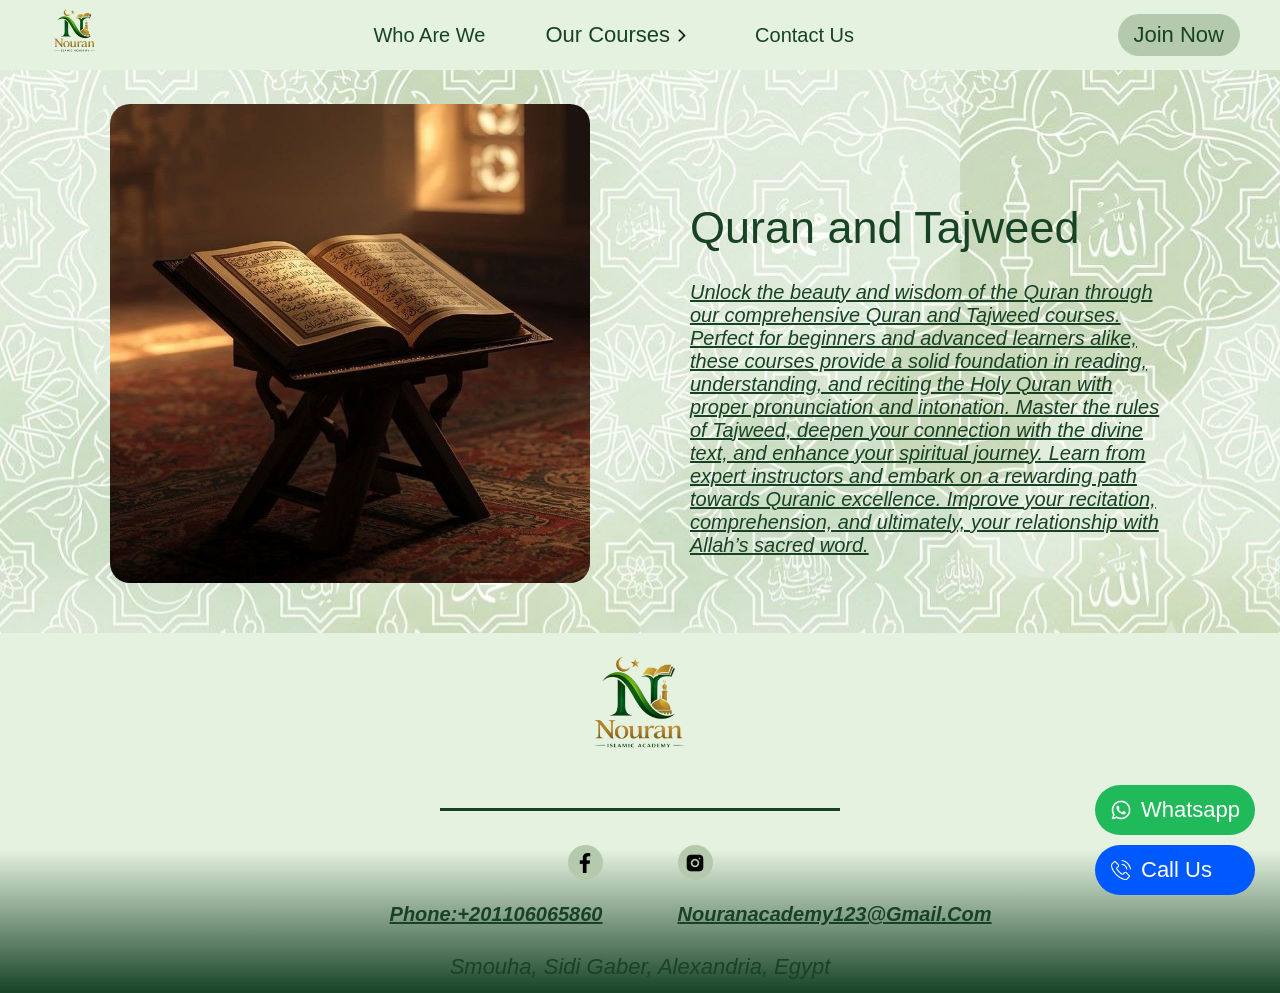
<file: Front-END/Pages/QuranandTajweed.html>
<!DOCTYPE html>
<html>

<head>
    <meta charset="UTF-8">
    <meta name="viewport" content="width=device-width, initial-scale=1.0, userscalable=yes">
    <link rel="stylesheet" href="../PagesStyle.css">
    <link rel="icon" type="image/png" href="../src/logo0.png">

    <title>Quran and Tajweed</title>
</head>

<body>
    <header>
        <div>
            <a href="../../index.html">
                <img src="../src/logo.png" height="70" id="logo" />
            </a>
            <ul>
                <li><a href="./whoarewe.html">Who Are We</a></li>
                <li class="navdropdown">
                    <h2>
                        Our Courses
                    </h2>
                    <img src="../Assets/arrow-left-5-svgrepo-com.png" width="25" height="25" />
                    <ul>
                        <li><a href="./QuranandTajweed.html">
                                <h2>Quran and Tajweed</h2>
                            </a></li>
                        <li><a href="./ArabicLanguage.html">
                                <h2>Arabic Language Learning</h2>
                            </a></li>
                        <li><a href="./Fiqh.html">
                                <h2>Fiqh</h2>
                            </a></li>
                        <li><a href="./Hadith.html">
                                <h2>Hadith</h2>
                            </a></li>
                        <li><a href="./Seerah.html">
                                <h2>Seerah</h2>
                            </a></li>
                        <li><a href="./Tafsir.html">
                                <h2>Tafsir</h2>
                            </a></li>
                    </ul>
                </li>

                <li><a href="./contactus.html">
                        Contact Us
                    </a>
                </li>
            </ul>
            <button onclick="window.open('https://whatsform.com/clHUL5' , '_blank')">Join Now</button>
            <button class="navmenu"></button>
        </div>
    </header>
    <div class="navmenulist">
        <ul>
            <li>
                <div><a href="./whoarewe.html">
                        <h2>Who Are We</h2>
                    </a></div>
            </li>
            <li>
                <div class="coursemenu">
                    <h2>
                        Our Courses
                    </h2>
                    <img src="../Assets/arrow-left-5-svgrepo-com.png" width="25" height="25" />
                </div>
            </li>
            <li>
                <div><a href="./contactus.html">
                        <h2>Contact Us</h2>
                    </a></div>
            </li>
        </ul>
        <button onclick="window.open('https://whatsform.com/clHUL5' , '_blank')">Join Now</button>
    </div>
    <div class="coursemenulist">
        <ul>
            <li><a href="./QuranandTajweed.html">
                    <h2>Quran and Tajweed</h2>
                </a></li>
            <li><a href="./ArabicLanguage.html">
                    <h2>Arabic Language Learning</h2>
                </a></li>
            <li><a href="./Fiqh.html">
                    <h2>Fiqh</h2>
                </a></li>
            <li><a href="./Hadith.html">
                    <h2>Hadith</h2>
                </a></li>
            <li><a href="./Seerah.html">
                    <h2>Seerah</h2>
                </a></li>
            <li><a href="./Tafsir.html">
                    <h2>Tafsir</h2>
                </a></li>
        </ul>
    </div>
    <br>
    <br>
    <br>

    <section class="coursepages2">

        <img src="../src/img4.png" class="head-Img" />
        <h1>Quran and Tajweed</h1>

        <p>
            Unlock the beauty and wisdom of the Quran through our comprehensive Quran and Tajweed courses. Perfect for
            beginners and advanced learners alike, these courses provide a solid foundation in reading, understanding,
            and reciting the Holy Quran with proper pronunciation and intonation. Master the rules of Tajweed, deepen
            your connection with the divine text, and enhance your spiritual journey. Learn from expert instructors and
            embark on a rewarding path towards Quranic excellence. Improve your recitation, comprehension, and
            ultimately, your relationship with Allah’s sacred word.
        </p>


    </section>

    <section id="pageEnd">
        <img src="../src/logo.png" />

        <hr size="5px" width="400px" color="#174324" id="seperator2">

        <button
            onclick="window.open('https://www.facebook.com/NouranAcademy?mibextid=wwXIfr&rdid=LpoRojMI3hZF67Uo&share_url=https%3A%2F%2Fwww.facebook.com%2Fshare%2F1RnqcAWEex%2F%3Fmibextid%3DwwXIfr#', '_blank')"
            id="facebookbutton">
            <img src="../Assets/facebook.png">
        </button>

        <button onclick="window.open('https://www.instagram.com/nouranacademy', '_blank')" id="instagrambutton">
            <img src="../Assets/instagram.png">
        </button>

        <a href="tel:+201106065860" id="Phone">
            <p>Phone:+201106065860</p>
        </a>
        <a href="mailto:nouranacademy123@gmail.com" id="Email">
            <p>nouranacademy123@gmail.com</p>
        </a>
        <h2>Smouha, Sidi Gaber, Alexandria, Egypt</h2>
    </section>

    <button onclick="window.open('https://wa.me/201106065860', '_blank')" class="FloatingButtons" id="whatsapp">
        <img src="../Assets/whatsapp.png">
        Whatsapp
    </button>

    <button onclick="window.open('https://wa.me/201106065860', '_blank')" class="FloatingButtonsMob" id="whatsapp">
        <img src="../Assets/whatsapp.png">
    </button>

    <button onclick="window.location.href='tel:+201106065860';" class="FloatingButtons" id="callus">
        <img src="../Assets/call.png">
        Call Us
    </button>

    <button onclick="window.location.href='tel:+201106065860';" class="FloatingButtonsMob" id="callus">
        <img src="../Assets/call.png">
    </button>

    <script src="../../index.js"></script>
</body>

</html>
</file>
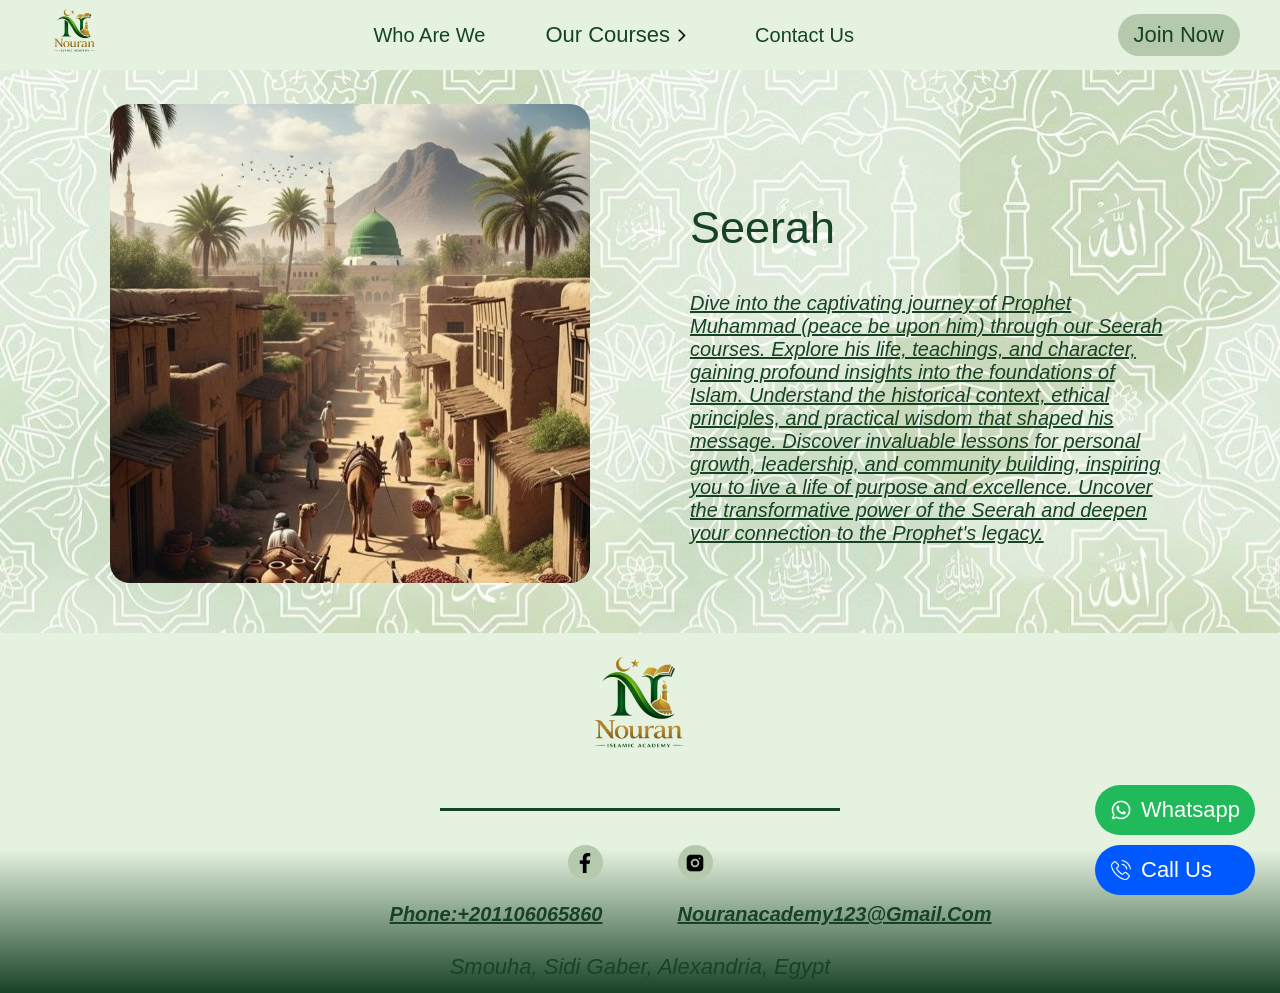
<file: Front-END/Pages/Seerah.html>
<!DOCTYPE html>
<html>

<head>
    <meta charset="UTF-8">
    <meta name="viewport" content="width=device-width, initial-scale=1.0, userscalable=yes">
    <link rel="stylesheet" href="../PagesStyle.css">
    <link rel="icon" type="image/png" href="../src/logo0.png">

    <title>Seerah</title>
</head>

<body>
    <header>
        <div>
            <a href="../../index.html">
                <img src="../src/logo.png" height="70" id="logo" />
            </a>
            <ul>
                <li><a href="./whoarewe.html">Who Are We</a></li>
                <li class="navdropdown">
                    <h2>
                        Our Courses
                    </h2>
                    <img src="../Assets/arrow-left-5-svgrepo-com.png" width="25" height="25" />
                    <ul>
                        <li><a href="./QuranandTajweed.html">
                                <h2>Quran and Tajweed</h2>
                            </a></li>
                        <li><a href="./ArabicLanguage.html">
                                <h2>Arabic Language Learning</h2>
                            </a></li>
                        <li><a href="./Fiqh.html">
                                <h2>Fiqh</h2>
                            </a></li>
                        <li><a href="./Hadith.html">
                                <h2>Hadith</h2>
                            </a></li>
                        <li><a href="./Seerah.html">
                                <h2>Seerah</h2>
                            </a></li>
                        <li><a href="./Tafsir.html">
                                <h2>Tafsir</h2>
                            </a></li>
                    </ul>
                </li>

                <li><a href="./contactus.html">
                        Contact Us
                    </a>
                </li>
            </ul>
            <button onclick="window.open('https://whatsform.com/clHUL5' , '_blank')">Join Now</button>
            <button class="navmenu"></button>
        </div>
    </header>
    <div class="navmenulist">
        <ul>
            <li>
                <div><a href="./whoarewe.html">
                        <h2>Who Are We</h2>
                    </a></div>
            </li>
            <li>
                <div class="coursemenu">
                    <h2>
                        Our Courses
                    </h2>
                    <img src="../Assets/arrow-left-5-svgrepo-com.png" width="25" height="25" />
                </div>
            </li>
            <li>
                <div><a href="./contactus.html">
                        <h2>Contact Us</h2>
                    </a></div>
            </li>
        </ul>
        <button onclick="window.open('https://whatsform.com/clHUL5' , '_blank')">Join Now</button>
    </div>
    <div class="coursemenulist">
        <ul>
            <li><a href="./QuranandTajweed.html">
                    <h2>Quran and Tajweed</h2>
                </a></li>
            <li><a href="./ArabicLanguage.html">
                    <h2>Arabic Language Learning</h2>
                </a></li>
            <li><a href="./Fiqh.html">
                    <h2>Fiqh</h2>
                </a></li>
            <li><a href="./Hadith.html">
                    <h2>Hadith</h2>
                </a></li>
            <li><a href="./Seerah.html">
                    <h2>Seerah</h2>
                </a></li>
            <li><a href="./Tafsir.html">
                    <h2>Tafsir</h2>
                </a></li>
        </ul>
    </div>
    <br>
    <br>
    <br>

    <section class="coursepages2">

        <img src="../src/img9.png" class="head-Img" />
        <h1>Seerah</h1>

        <p>
            Dive into the captivating journey of Prophet Muhammad (peace be upon him) through our Seerah courses.
            Explore his life, teachings, and character, gaining profound insights into the foundations of Islam.
            Understand the historical context, ethical principles, and practical wisdom that shaped his message.
            Discover invaluable lessons for personal growth, leadership, and community building, inspiring you to live a
            life of purpose and excellence. Uncover the transformative power of the Seerah and deepen your connection to
            the Prophet's legacy.
        </p>


    </section>

    <section id="pageEnd">
        <img src="../src/logo.png" />

        <hr size="5px" width="400px" color="#174324" id="seperator2">

        <button
            onclick="window.open('https://www.facebook.com/NouranAcademy?mibextid=wwXIfr&rdid=LpoRojMI3hZF67Uo&share_url=https%3A%2F%2Fwww.facebook.com%2Fshare%2F1RnqcAWEex%2F%3Fmibextid%3DwwXIfr#', '_blank')"
            id="facebookbutton">
            <img src="../Assets/facebook.png">
        </button>

        <button onclick="window.open('https://www.instagram.com/nouranacademy', '_blank')" id="instagrambutton">
            <img src="../Assets/instagram.png">
        </button>

        <a href="tel:+201106065860" id="Phone">
            <p>Phone:+201106065860</p>
        </a>
        <a href="mailto:nouranacademy123@gmail.com" id="Email">
            <p>nouranacademy123@gmail.com</p>
        </a>
        <h2>Smouha, Sidi Gaber, Alexandria, Egypt</h2>
    </section>

    <button onclick="window.open('https://wa.me/201106065860', '_blank')" class="FloatingButtons" id="whatsapp">
        <img src="../Assets/whatsapp.png">
        Whatsapp
    </button>

    <button onclick="window.open('https://wa.me/201106065860', '_blank')" class="FloatingButtonsMob" id="whatsapp">
        <img src="../Assets/whatsapp.png">
    </button>

    <button onclick="window.location.href='tel:+201106065860';" class="FloatingButtons" id="callus">
        <img src="../Assets/call.png">
        Call Us
    </button>

    <button onclick="window.location.href='tel:+201106065860';" class="FloatingButtonsMob" id="callus">
        <img src="../Assets/call.png">
    </button>

    <script src="../../index.js"></script>
</body>

</html>
</file>
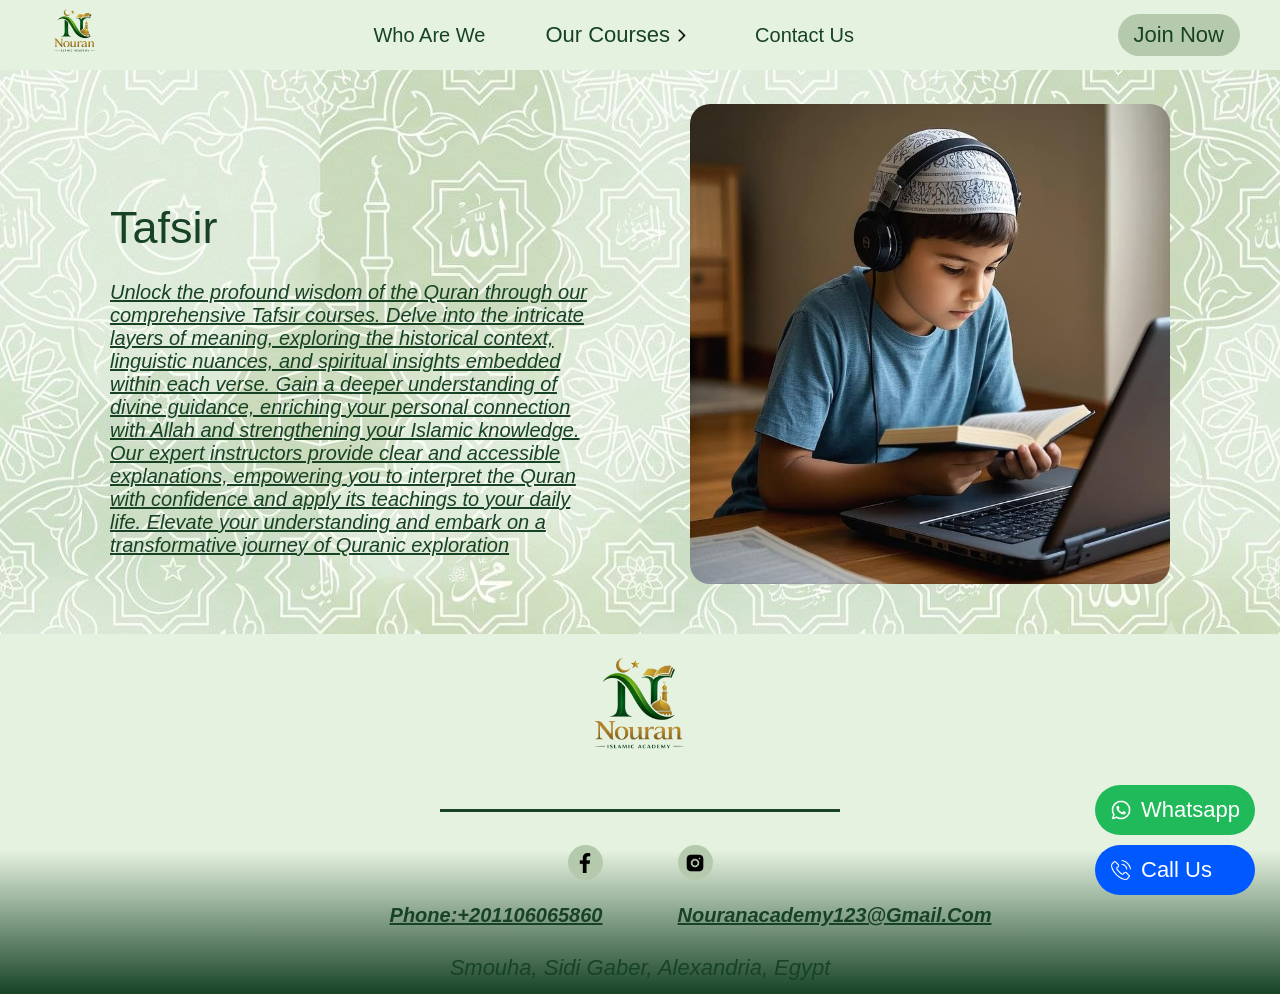
<file: Front-END/Pages/Tafsir.html>
<!DOCTYPE html>
<html>

<head>
    <meta charset="UTF-8">
    <meta name="viewport" content="width=device-width, initial-scale=1.0, userscalable=yes">
    <link rel="stylesheet" href="../PagesStyle.css">
    <link rel="icon" type="image/png" href="../src/logo0.png">

    <title>Tafsir</title>
</head>

<body>
    <header>
        <div>
            <a href="../../index.html">
                <img src="../src/logo.png" height="70" id="logo" />
            </a>
            <ul>
                <li><a href="./whoarewe.html">Who Are We</a></li>
                <li class="navdropdown">
                    <h2>
                        Our Courses
                    </h2>
                    <img src="../Assets/arrow-left-5-svgrepo-com.png" width="25" height="25" />
                    <ul>
                        <li><a href="./QuranandTajweed.html">
                                <h2>Quran and Tajweed</h2>
                            </a></li>
                        <li><a href="./ArabicLanguage.html">
                                <h2>Arabic Language Learning</h2>
                            </a></li>
                        <li><a href="./Fiqh.html">
                                <h2>Fiqh</h2>
                            </a></li>
                        <li><a href="./Hadith.html">
                                <h2>Hadith</h2>
                            </a></li>
                        <li><a href="./Seerah.html">
                                <h2>Seerah</h2>
                            </a></li>
                        <li><a href="./Tafsir.html">
                                <h2>Tafsir</h2>
                            </a></li>
                    </ul>
                </li>

                <li><a href="./contactus.html">
                        Contact Us
                    </a>
                </li>
            </ul>
            <button onclick="window.open('https://whatsform.com/clHUL5' , '_blank')">Join Now</button>
            <button class="navmenu"></button>
        </div>
    </header>
    <div class="navmenulist">
        <ul>
            <li>
                <div><a href="./whoarewe.html">
                        <h2>Who Are We</h2>
                    </a></div>
            </li>
            <li>
                <div class="coursemenu">
                    <h2>
                        Our Courses
                    </h2>
                    <img src="../Assets/arrow-left-5-svgrepo-com.png" width="25" height="25" />
                </div>
            </li>
            <li>
                <div><a href="./contactus.html">
                        <h2>Contact Us</h2>
                    </a></div>
            </li>
        </ul>
        <button onclick="window.open('https://whatsform.com/clHUL5' , '_blank')">Join Now</button>
    </div>
    <div class="coursemenulist">
        <ul>
            <li><a href="./QuranandTajweed.html">
                    <h2>Quran and Tajweed</h2>
                </a></li>
            <li><a href="./ArabicLanguage.html">
                    <h2>Arabic Language Learning</h2>
                </a></li>
            <li><a href="./Fiqh.html">
                    <h2>Fiqh</h2>
                </a></li>
            <li><a href="./Hadith.html">
                    <h2>Hadith</h2>
                </a></li>
            <li><a href="./Seerah.html">
                    <h2>Seerah</h2>
                </a></li>
            <li><a href="./Tafsir.html">
                    <h2>Tafsir</h2>
                </a></li>
        </ul>
    </div>
    <br>
    <br>
    <br>

    <section class="coursepages">

        <img src="../src/img8.png" class="head-Img" />
        <h1>Tafsir</h1>

        <p>
            Unlock the profound wisdom of the Quran through our comprehensive Tafsir courses. Delve into the intricate
            layers of meaning, exploring the historical context, linguistic nuances, and spiritual insights embedded
            within each verse. Gain a deeper understanding of divine guidance, enriching your personal connection with
            Allah and strengthening your Islamic knowledge. Our expert instructors provide clear and accessible
            explanations, empowering you to interpret the Quran with confidence and apply its teachings to your daily
            life. Elevate your understanding and embark on a transformative journey of Quranic exploration
        </p>


    </section>
    <section id="pageEnd">
        <img src="../src/logo.png" />

        <hr size="5px" width="400px" color="#174324" id="seperator2">

        <button
            onclick="window.open('https://www.facebook.com/NouranAcademy?mibextid=wwXIfr&rdid=LpoRojMI3hZF67Uo&share_url=https%3A%2F%2Fwww.facebook.com%2Fshare%2F1RnqcAWEex%2F%3Fmibextid%3DwwXIfr#', '_blank')"
            id="facebookbutton">
            <img src="../Assets/facebook.png">
        </button>

        <button onclick="window.open('https://www.instagram.com/nouranacademy', '_blank')" id="instagrambutton">
            <img src="../Assets/instagram.png">
        </button>

        <a href="tel:+201106065860" id="Phone">
            <p>Phone:+201106065860</p>
        </a>
        <a href="mailto:nouranacademy123@gmail.com" id="Email">
            <p>nouranacademy123@gmail.com</p>
        </a>
        <h2>Smouha, Sidi Gaber, Alexandria, Egypt</h2>
    </section>

    <button onclick="window.open('https://wa.me/201106065860', '_blank')" class="FloatingButtons" id="whatsapp">
        <img src="../Assets/whatsapp.png">
        Whatsapp
    </button>

    <button onclick="window.open('https://wa.me/201106065860', '_blank')" class="FloatingButtonsMob" id="whatsapp">
        <img src="../Assets/whatsapp.png">
    </button>

    <button onclick="window.location.href='tel:+201106065860';" class="FloatingButtons" id="callus">
        <img src="../Assets/call.png">
        Call Us
    </button>

    <button onclick="window.location.href='tel:+201106065860';" class="FloatingButtonsMob" id="callus">
        <img src="../Assets/call.png">
    </button>

    <script src="../../index.js"></script>
</body>

</html>
</file>
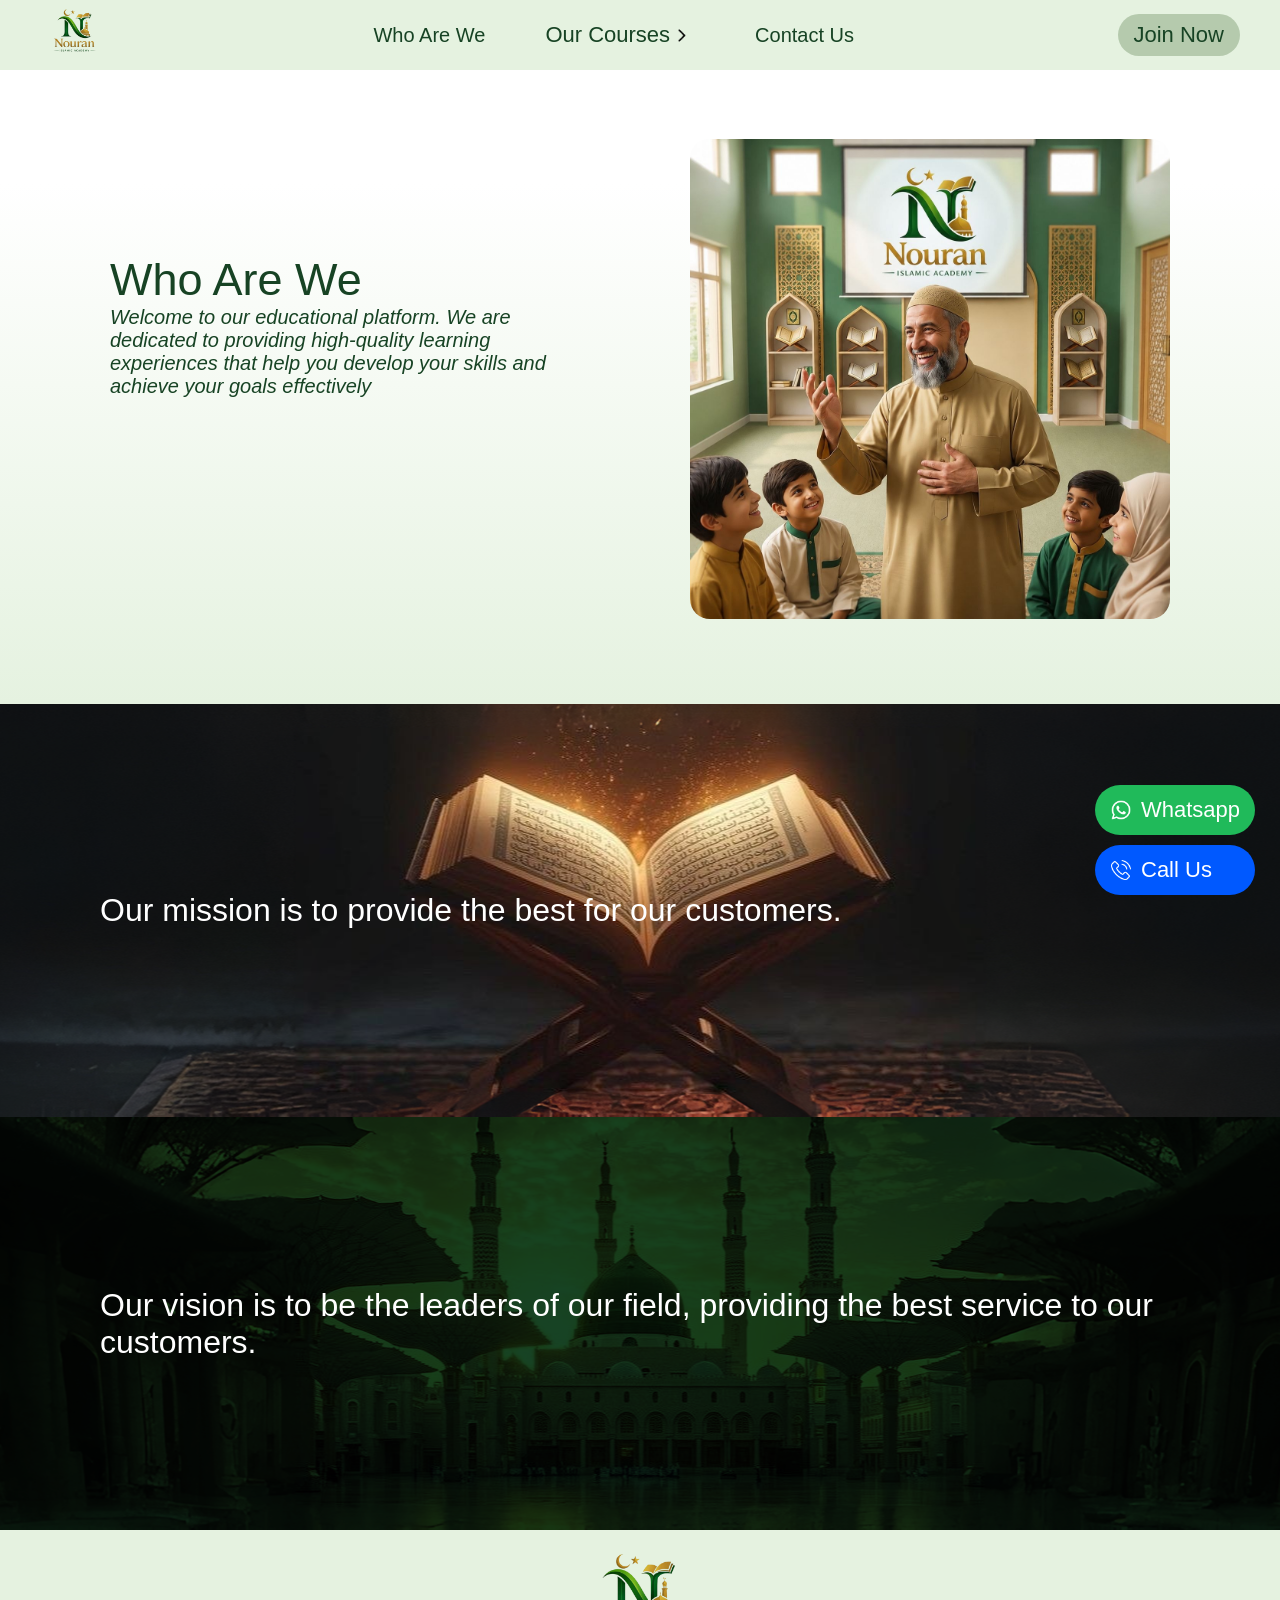
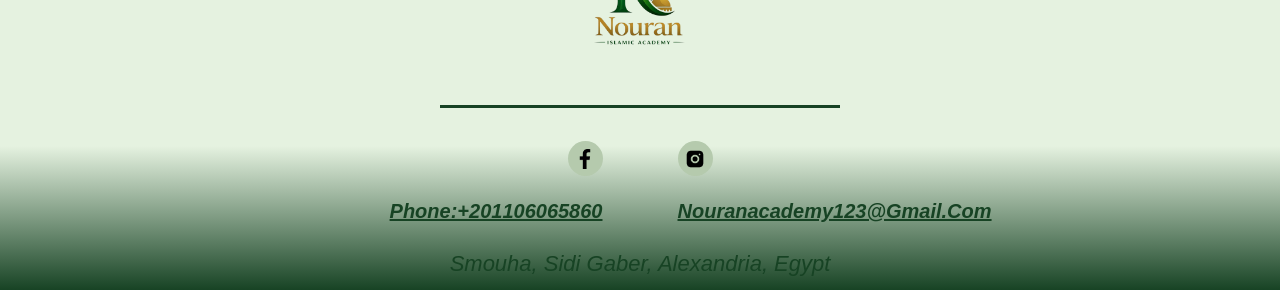
<file: Front-END/Pages/whoarewe.html>
<!DOCTYPE html>
<html>

<head>
    <meta charset="UTF-8">
    <meta name="viewport" content="width=device-width, initial-scale=1.0, userscalable=yes">
    <link rel="stylesheet" href="../PagesStyle.css">
    <link rel="icon" type="image/png" href="../src/logo0.png">
    <title>Who Are We</title>
</head>

<body>
    <header>
        <div>
            <a href="../../index.html">
                <img src="../src/logo.png" height="70" id="logo" />
            </a>
            <ul>
                <li><a href="./whoarewe.html">Who Are We</a></li>
                <li class="navdropdown">
                    <h2>
                        Our Courses
                    </h2>
                    <img src="../Assets/arrow-left-5-svgrepo-com.png" width="25" height="25" />
                    <ul>
                        <li><a href="./QuranandTajweed.html">
                                <h2>Quran and Tajweed</h2>
                            </a></li>
                        <li><a href="./ArabicLanguage.html">
                                <h2>Arabic Language Learning</h2>
                            </a></li>
                        <li><a href="./Fiqh.html">
                                <h2>Fiqh</h2>
                            </a></li>
                        <li><a href="./Hadith.html">
                                <h2>Hadith</h2>
                            </a></li>
                        <li><a href="./Seerah.html">
                                <h2>Seerah</h2>
                            </a></li>
                        <li><a href="./Tafsir.html">
                                <h2>Tafsir</h2>
                            </a></li>
                    </ul>
                </li>

                <li><a href="./contactus.html">
                        Contact Us
                    </a>
                </li>
            </ul>
            <button onclick="window.open('https://whatsform.com/clHUL5' , '_blank')">Join Now</button>
            <button class="navmenu"></button>
        </div>
    </header>
    <div class="navmenulist">
        <ul>
            <li>
                <div><a href="./whoarewe.html">
                        <h2>Who Are We</h2>
                    </a></div>
            </li>
            <li>
                <div class="coursemenu">
                    <h2>
                        Our Courses
                    </h2>
                    <img src="../Assets/arrow-left-5-svgrepo-com.png" width="25" height="25" />
                </div>
            </li>
            <li>
                <div><a href="./contactus.html">
                        <h2>Contact Us</h2>
                    </a></div>
            </li>
        </ul>
        <button onclick="window.open('https://whatsform.com/clHUL5' , '_blank')">Join Now</button>
    </div>
    <div class="coursemenulist">
        <ul>
            <li><a href="./QuranandTajweed.html">
                    <h2>Quran and Tajweed</h2>
                </a></li>
            <li><a href="./ArabicLanguage.html">
                    <h2>Arabic Language Learning</h2>
                </a></li>
            <li><a href="./Fiqh.html">
                    <h2>Fiqh</h2>
                </a></li>
            <li><a href="./Hadith.html">
                    <h2>Hadith</h2>
                </a></li>
            <li><a href="./Seerah.html">
                    <h2>Seerah</h2>
                </a></li>
            <li><a href="./Tafsir.html">
                    <h2>Tafsir</h2>
                </a></li>
        </ul>
    </div>
    <br>
    <br>
    <br>

    <section id="whoarewe">
        <img src="../src/img10.png" class="head-Img" />
        <h1>Who Are We</h1>

        <p>Welcome to our educational platform. We are dedicated to providing high-quality learning experiences that
            help you develop your skills and achieve your goals effectively
        </p>
    </section>

    <section id="visual1">
        <h3>Our mission is to provide the best for our customers.</h3>
    </section>

    <section id="visual2">

        <h3>Our vision is to be the leaders of our field, providing the best service to our customers. </h3>

    </section>

    <section id="pageEnd">
        <img src="../src/logo.png" />

        <hr size="5px" width="400px" color="#174324" id="seperator2">

        <button
            onclick="window.open('https://www.facebook.com/NouranAcademy?mibextid=wwXIfr&rdid=LpoRojMI3hZF67Uo&share_url=https%3A%2F%2Fwww.facebook.com%2Fshare%2F1RnqcAWEex%2F%3Fmibextid%3DwwXIfr#', '_blank')"
            id="facebookbutton">
            <img src="../Assets/facebook.png">
        </button>

        <button onclick="window.open('https://www.instagram.com/nouranacademy', '_blank')" id="instagrambutton">
            <img src="../Assets/instagram.png">
        </button>

        <a href="tel:+201106065860" id="Phone">
            <p>Phone:+201106065860</p>
        </a>
        <a href="mailto:nouranacademy123@gmail.com" id="Email">
            <p>nouranacademy123@gmail.com</p>
        </a>
        <h2>Smouha, Sidi Gaber, Alexandria, Egypt</h2>
    </section>

    <button onclick="window.open('https://wa.me/201106065860', '_blank')" class="FloatingButtons" id="whatsapp">
        <img src="../Assets/whatsapp.png">
        Whatsapp
    </button>

    <button onclick="window.open('https://wa.me/201106065860', '_blank')" class="FloatingButtonsMob" id="whatsapp">
        <img src="../Assets/whatsapp.png">
    </button>

    <button onclick="window.location.href='tel:+201106065860';" class="FloatingButtons" id="callus">
        <img src="../Assets/call.png">
        Call Us
    </button>

    <button onclick="window.location.href='tel:+201106065860';" class="FloatingButtonsMob" id="callus">
        <img src="../Assets/call.png">
    </button>

    <script src="../../index.js"></script>
</body>

</html>
</file>
<file: Front-END/Style.css>
* {
    margin: 0;
    padding: 0;
    box-sizing: border-box;
    scroll-behavior: smooth;
}

/* Applied to all elements */

/* Containers */

html {
    position: relative;
    min-width: 1280px;
}

body {
    background-color: #FFFFFF;
    width: 100%;
}

header {
    background-color: #E5F2E0;
    position: fixed;
    width: 100%;
    min-width: 1280px;
    z-index: 100;
    height: 70px;
}

header div {
    display: flex;
    width: 100%;
    min-width: 1280px;
    height: 100%;
    max-width: 1920px;
    justify-content: space-between;
    align-items: center;
    margin: 0 auto;
    padding: 0px 40px;
    box-sizing: border-box;
}

header div ul {
    display: flex;
    align-items: center;
    list-style-type: none;
    gap: 60px;
}

section {
    position: relative;
    width: 100%;
    min-width: 1280px;
    justify-content: center;
    padding: 0px 200px;
}

div {
    display: flex;
    justify-content: center;
    align-items: center;
}

/* Fonts */

h1 {
    position: relative;
    font-family: Arial, sans-serif;
    font-size: 45px;
    font-weight: 200;
    color: #174324;

}

p {
    position: relative;
    font-family: Arial, sans-serif;
    font-size: 20px;
    font-weight: 400;
    text-decoration-line: underline;
    font-style: italic;
    color: #174324;
}

h2 {
    font-family: Arial, sans-serif;
    font-size: 22px;
    font-weight: 200;
    color: #174324;
}

button:hover>h2 {
    color: white;
}

/* Media */

.head-Img {
    position: relative;
    width: 380px;
    border-radius: 10px;
}

/* Interactables */

button {
    background-color: #b5caad;
    color: #174324;
    border: none;
    padding: 0.5rem 1rem;
    border-radius: 2rem;
    cursor: pointer;
    z-index: 1;
    position: relative;
    display: flex;

    /* Text Font */
    font-family: Arial, sans-serif;
    font-size: 22px;
    font-weight: 200;
    position: relative;
    transition: all 0.2s ease;
}

button:hover {
    background-color: #047500;
    color: #ffffff;
}

a {
    text-decoration: none;
    color: #174324;
    font-family: Arial, sans-serif;
    font-size: 20px;
    font-weight: 200;
}

a:hover {
    text-decoration: none;
    color: #047500;
}

.navmenu,
.navmenulist,
.coursemenulist {
    display: none;
}

/* Classes */
/* .navbar {
    position: relative;
    width: 100%;
} */

.navdropdown {
    position: relative;
    display: grid;
    grid-template-columns: 1fr auto;
    align-items: center;
    justify-items: center;
    height: 70px;
}

.navdropdown img {
    position: relative;
    rotate: 180deg;
}

.navdropdown:hover>img {
    rotate: 270deg;
}

.navdropdown ul {
    position: fixed;
    background-color: #E5F2E0;
    display: none;
    top: 60px;
    max-width: 250px;
    border-radius: 10px;
    z-index: 101;
}

.navdropdown ul li {
    height: auto;
    padding: 0 10px;
    margin: 15px 0;

}

.navdropdown:hover>ul {
    display: block;
}

/* Section 1 */

#Sec1 {
    background-image: url(./src/bg1.png);
    background-size: contain;
    background-position-x: center;
    position: relative;
    min-height: 500px;
    display: grid;
    grid-template-columns: auto 380px;
    grid-template-rows: 200px 110px 190px;
    align-items: center;
    justify-items: center;
    column-gap: 150px;
}

#Sec1 img {
    grid-column: 2;
    grid-row: 1 / span 3;
}

#Sec1 h1 {
    grid-column: 1;
    grid-row: 1;
    align-self: self-end;
    justify-self: start;
}

#Sec1 p {
    grid-column: 1;
    grid-row: 2;
}

#Sec1 button {
    grid-column: 1;
    grid-row: 3;
    justify-self: start;
    align-self: self-start;
    align-items: center;
}

#Sec1 button img {
    rotate: 180deg;
}

#Sec1 button:hover>img {
    filter: invert(100%);
}

/* Section 2 */

#hoveredArrow {
    visibility: hidden;
}

#Sec2 {
    position: relative;
    min-height: 500px;
    display: grid;
    grid-template-columns: auto 380px;
    column-gap: 150px;
    /* grid-template-rows: 1fr 1fr; */
    align-items: center;
    justify-items: center;
}

#Sec2 img {
    grid-column: 2;
    grid-row: 1 / span 2;
}

#Sec2 h1 {
    grid-column: 1;
    grid-row: 1;
    align-self: self-end;
    justify-self: start;
    color: black;
}

#Sec2 p {
    grid-column: 1;
    grid-row: 2;
    align-self: self-start;
    padding-top: 15px;
    color: black;
}

#sectionCutter {
    justify-self: center;
}

/* Courses Section */

#CoursesSec {
    position: relative;
    display: grid;
    height: 520px;
    background-image: linear-gradient(to bottom, #ffffff 40%, #E5F2E0 60%);
    justify-items: center;
    align-items: center;
    grid-template-columns: 200px 200px 200px;
    grid-template-rows: auto 1fr 7px 1fr;
    column-gap: 100px;
}

#CoursesSec h1 {
    font-size: 55px;
    grid-row: 1;
    grid-column: 1 / span 3;
}

/* Courses Buttons */

.coursebuttons button {
    width: 200px;
}

.coursebuttons img {
    transition: border-radius 0.15s ease, scale 0.2s ease;
    transition: border-radius 0.15s ease-out, scale 0.2s ease-out;
    width: 50px;
    /* height: 50px; */
    border-radius: 10px;
}

#C1 {
    display: table-column;
    grid-row: 2;
    grid-column: 1;
}

#C2 {
    display: table-column;
    grid-row: 2;
    grid-column: 2;
}

#C3 {
    display: table-column;
    grid-row: 2;
    grid-column: 3;
}

#seperator {
    position: relative;
    grid-row: 3;
    grid-column: 1 / span 3;
}

#C4 {
    display: table-column;
    grid-row: 4;
    grid-column: 1;
}

#C5 {
    display: table-column;
    grid-row: 4;
    grid-column: 2;
}

#C6 {
    display: table-column;
    grid-row: 4;
    grid-column: 3;
}

/* End Page */

#pageEnd {
    position: relative;
    height: 360px;
    background-image: linear-gradient(to bottom, #E5F2E0 60%, #174324 100%);
    display: grid;
    justify-items: center;
    align-items: center;
    grid-template-columns: 1fr 1fr;
    grid-template-rows: 1fr 1fr 1fr 1fr 1fr;
    column-gap: 75px;
}

#pageEnd img {
    position: relative;
    width: 150px;
    height: 150px;
    grid-row: 1;
    grid-column: 1 / span 2;
}

#pageEnd button {
    width: 35px;
    height: 35px;
    border-radius: 50%;
    justify-content: center;
    align-content: center;
}

#pageEnd h2 {
    color: #174324;
    text-align: center;
    font-weight: 300;
    font-style: italic;
    grid-row: 5;
    grid-column: 1 / span 2;
}

#pageEnd p {
    font-style: italic;
    font-weight: bold;
    text-transform: capitalize;
}

#seperator2 {
    position: relative;
    grid-row: 2;
    grid-column: 1 / span 2;
}

#facebookbutton {
    grid-row: 3;
    grid-column: 1;
    justify-self: self-end;
}

#facebookbutton img {
    position: relative;
    width: 20px;
    height: 20px;
}

#facebookbutton:hover>img {
    filter: invert(100%);
}

#instagrambutton {
    justify-self: self-start;
    grid-row: 3;
    grid-column: 2;
}

#instagrambutton img {
    position: relative;
    width: 20px;
    height: 20px;
}

#instagrambutton:hover>img {
    filter: invert(100%);
}

#Phone {
    grid-row: 4;
    grid-column: 1;
    justify-self: self-end;
}


#Email {
    justify-self: self-start;
    grid-row: 4;
    grid-column: 2;
}

/* Floating Buttons */

.FloatingButtonsMob {
    display: none;
}

.FloatingButtons {
    /* Fixes the button relative to the viewport */
    position: fixed;
    width: 160px;
    height: 50px;

    justify-content: start;
    align-items: center;
    gap: 10px;

    /* Styling & Alignment */

    color: #ffffff;
    border: none;
    cursor: pointer;

    /* Keep on top of other content */
    z-index: 1000;

    transition: transform 0.2s ease;
}

.FloatingButtons:hover {
    transform: translateY(-5px);
}

.FloatingButtons img {
    width: 20px;
    height: 20px;
    filter: invert(100%);
}

#whatsapp {
    background-color: #20BA5A;
    bottom: 65px;
    right: 25px;

}

#whatsapp:hover {
    background-color: #1b994b;
}

#callus {
    background-color: rgb(0, 89, 255);
    right: 25px;
    bottom: 5px;
}

#callus:hover {
    background-color: rgb(1, 74, 211);
}

@media only screen and (max-width: 600px) and (min-width: 320px) {

    code,
    pre {
        font-weight: 500;
    }

    html {
        min-width: 320px;
        max-width: 600px;
    }

    header {
        width: 100%;
        min-width: 320px;
        height: 70px;
    }

    header div {
        min-width: 320px;
        max-width: 600px;
        padding: 0px 20px;
    }

    header div ul {
        display: none;
    }

    header div button {
        display: block;
        font-size: 20px;
        font-weight: 800;
    }

    section {
        width: 100%;
        min-width: 320px;
        padding: 50px 50px;
    }

    h1 {
        font-size: 30px;
        font-weight: bold;
    }

    p {
        font-size: 18px;
        font-weight: bold;
        text-decoration: none;
    }

    h2 {
        font-size: 20px;
        font-weight: 800;
    }

    .head-Img {
        width: 200px;
        border-radius: 10px;
    }

    #logo {
        height: 50px;
    }

    button {
        /* Text Font */
        font-size: 11px;
        font-weight: 100;
    }

    a {
        font-size: 20px;
        font-weight: 800;
    }

    .navmenu {
        display: block;
        background-color: transparent;
        background-image: url(./Assets/navmenu.png), url(./Assets/close.png), url(./Assets/back.png);
        background-size: cover;
        background-position: center, center left 50px, center left 50px;
        background-repeat: no-repeat;
        width: 50px;
        height: 50px;
    }

    .navmenu:hover {
        background-color: transparent;
    }

    .navmenulist {
        position: fixed;
        display: none;
        background-color: #E5F2E0;
        width: 100%;
        height: 100vh;
        z-index: 98;
    }

    .navmenulist ul {
        width: 100%;
        height: 50%;
        padding: 50px 20px;
        justify-items: center;
        align-content: start;
        list-style: none;
    }

    .navmenulist ul li {
        width: 100%;
        height: auto;
        justify-items: start;
        align-content: center;
        margin: 30px 0;
    }

    .navmenulist ul li a,
    .navmenulist ul li h2 {
        font-size: 45px;
        font-weight: 500;
    }

    .navmenulist button {
        display: none;
        justify-self: center;
        width: 170px;
        height: 50px;
        justify-content: center;
        align-items: center;
        font-size: 30px;
        margin-top: 80%;
    }

    .coursemenu img {
        height: 40px;
        width: 40px;
        rotate: 180deg;
    }

    .coursemenulist {
        position: fixed;
        display: none;
        background-color: #E5F2E0;
        width: 100%;
        height: 100vh;
        z-index: 99;
    }

    .coursemenulist ul {
        width: 100%;
        height: 100%;
        padding: 50px 20px;
        justify-items: center;
        align-content: start;
        list-style: none;
    }

    .coursemenulist ul li {
        width: 100%;
        height: auto;
        justify-items: start;
        align-content: center;
        margin-top: 30px;
        border-top: 2px solid #b5caad;
        border-bottom: 2px solid #b5caad;
    }

    .coursemenulist ul li img {
        height: 30px;
        align-self: center;
    }

    .coursemenulist ul li a,
    .coursemenulist ul li h2 {
        font-size: 45px;
        font-weight: 500;
    }

    /* Section 1 */

    #Sec1 {
        min-height: 500px;
        grid-template-columns: 200px;
        grid-template-rows: 1fr auto auto 0.25fr;
        row-gap: 7px;
    }

    #Sec1 img {
        grid-column: 1;
        grid-row: 1;
    }

    #Sec1 h1 {
        grid-column: 1;
        grid-row: 2;
        align-self: self-end;
        justify-self: start;
    }

    #Sec1 p {
        grid-column: 1;
        grid-row: 3;
    }

    #Sec1 button {
        grid-column: 1;
        grid-row: 4;
    }

    #Sec1 button img {
        rotate: 180deg;
    }


    #Sec2 {
        min-height: 500px;
        grid-template-columns: 200px;
        row-gap: 7px;
        grid-template-rows: auto auto 1fr;
    }

    #Sec2 img {
        grid-column: 1;
        grid-row: 3;
    }

    #Sec2 h1 {
        grid-column: 1;
        grid-row: 1;
        align-self: self-end;
        justify-self: start;
    }

    #Sec2 p {
        grid-column: 1;
        grid-row: 2;
        padding-top: 0px;
    }

    #sectionCutter {
        width: 200px;
    }

    /* Courses Section */

    #CoursesSec {
        height: 1000px;
        grid-template-columns: 300px;
        grid-template-rows: auto auto auto auto auto auto auto;
        row-gap: 10px;
    }

    #CoursesSec h1 {
        font-size: 40px;
        grid-row: 1;
        grid-column: 1;
    }

    /* Courses Buttons */

    .coursebuttons button {
        width: 200px;
    }

    .coursebuttons img {
        transition: border-radius 0.15s ease, scale 0.2s ease;
        transition: border-radius 0.15s ease-out, scale 0.2s ease-out;
        width: 75px;
        /* height: 50px; */
        border-radius: 10px;
    }

    #C1 {
        display: table-column;
        grid-row: 2;
        grid-column: 1;
    }

    #C2 {
        display: table-column;
        grid-row: 3;
        grid-column: 1;
    }

    #C3 {
        display: table-column;
        grid-row: 4;
        grid-column: 1;
    }

    #seperator {
        display: none;
    }

    #C4 {
        display: table-column;
        grid-row: 5;
        grid-column: 1;
    }

    #C5 {
        display: table-column;
        grid-row: 6;
        grid-column: 1;
    }

    #C6 {
        display: table-column;
        grid-row: 7;
        grid-column: 1;
    }

    /* End Page */

    #pageEnd {
        min-height: 460px;
        grid-template-columns: 130px 130px;
        grid-template-rows: auto 7px 1fr 1fr 1fr 1fr;
        column-gap: 20px;
        row-gap: 10px;
        padding: 10px 20px;
    }

    #pageEnd img {
        position: relative;
        width: 200px;
        height: 200px;
        grid-row: 1;
        grid-column: 1 / span 2;
    }

    #pageEnd button {
        width: 30px;
        height: 30px;
        justify-items: center;
        align-items: center;
    }

    #pageEnd h2 {
        font-weight: 800;
        font-style: italic;
        grid-row: 6;
        grid-column: 1 / span 2;
    }

    #seperator2 {
        position: relative;
        grid-row: 2;
        grid-column: 1 / span 2;
        width: 200px;
    }

    #facebookbutton {
        grid-row: 3;
        grid-column: 1;
        justify-self: self-end;
    }

    #facebookbutton img {
        position: relative;
        width: 20px;
        height: 20px;
    }

    #instagrambutton {
        justify-self: self-start;
        grid-row: 3;
        grid-column: 2;
    }

    #instagrambutton img {
        position: relative;
        width: 20px;
        height: 20px;
    }

    #Phone {
        grid-row: 4;
        grid-column: 1 / span 2;
        justify-self: center;
    }


    #Email {
        justify-self: center;
        grid-row: 5;
        grid-column: 1 /span 2;
    }

    .FloatingButtons {
        display: none;
    }

    .FloatingButtonsMob {
        /* Fixes the button relative to the viewport */
        display: flex;
        position: fixed;
        width: 50px;
        height: 50px;

        justify-content: center;
        align-items: center;
        gap: 10px;

        /* Styling & Alignment */

        color: #ffffff;
        border: none;
        cursor: pointer;

        /* Keep on top of other content */
        z-index: 1000;

        transition: transform 0.2s ease;
    }

    .FloatingButtonsMob img {
        width: 30px;
        height: 30px;
        filter: invert(100%);
    }

    #whatsapp {
        background-color: #20BA5A;
        bottom: 70px;
        right: 15px;

    }

    #callus {
        background-color: rgb(0, 89, 255);
        right: 15px;
        bottom: 10px;
    }
}
</file>
<file: Front-END/PagesStyle.css>
* {
    margin: 0;
    padding: 0;
    box-sizing: border-box;
    scroll-behavior: smooth;
}

/* Applied to all elements */

/* Containers */

html {
    position: relative;
    min-width: 1280px;
}

body {
    background-color: #FFFFFF;
    width: 100%;
}

header {
    background-color: #E5F2E0;
    position: fixed;
    width: 100%;
    min-width: 1280px;
    z-index: 100;
    height: 70px;
}

header div {
    display: flex;
    width: 100%;
    min-width: 1280px;
    height: 100%;
    max-width: 1920px;
    justify-content: space-between;
    align-items: center;
    margin: 0 auto;
    padding: 0px 40px;
    box-sizing: border-box;
}

header div ul {
    display: flex;
    align-items: center;
    list-style-type: none;
    gap: 60px;
}

section {
    position: relative;
    width: 100%;
    min-width: 1280px;
    justify-content: center;
    padding: 50px 100px;
}

div {
    display: flex;
    justify-content: center;
    align-items: center;
}

/* Fonts */

h1 {
    position: relative;
    font-family: Arial, sans-serif;
    font-size: 45px;
    font-weight: 200;
    color: #174324;

}

p {
    position: relative;
    font-family: Arial, sans-serif;
    font-size: 20px;
    font-weight: 400;
    text-decoration-line: underline;
    font-style: italic;
    color: #174324;
}

h2 {
    font-family: Arial, sans-serif;
    font-size: 22px;
    font-weight: 200;
    color: #174324;
}

h3 {
    font-family: Arial, sans-serif;
    font-size: 32px;
    font-weight: 200;
    color: white;
}

button:hover>h2 {
    color: white;
}

/* Media */

.head-Img {
    position: relative;
    width: 480px;
    border-radius: 20px;
}

/* Interactables */

button {
    background-color: #b5caad;
    color: #174324;
    border: none;
    padding: 0.5rem 1rem;
    border-radius: 2rem;
    cursor: pointer;
    z-index: 1;
    position: relative;
    display: flex;

    /* Text Font */
    font-family: Arial, sans-serif;
    font-size: 22px;
    font-weight: 200;
    position: relative;
    transition: all 0.2s ease;
}

button:hover {
    background-color: #047500;
    color: #ffffff;
}

a {
    text-decoration: none;
    color: #174324;
    font-family: Arial, sans-serif;
    font-size: 20px;
    font-weight: 200;
}

a:hover {
    text-decoration: none;
    color: #047500;
}

.navmenu,
.navmenulist,
.coursemenulist {
    display: none;
}

/* Classes */
.navdropdown {
    position: relative;
    display: grid;
    grid-template-columns: 1fr auto;
    align-items: center;
    justify-items: center;
    height: 70px;
}

.navdropdown img {
    position: relative;
    rotate: 180deg;
}

.navdropdown:hover>img {
    rotate: 270deg;
}

.navdropdown ul {
    position: fixed;
    background-color: #E5F2E0;
    display: none;
    top: 60px;
    max-width: 250px;
    border-radius: 10px;
    z-index: 101;
}

.navdropdown ul li {
    height: auto;
    padding: 0 10px;
    margin: 15px 0;

}

.navdropdown:hover>ul {
    display: block;
}

/* Course Pages */

.coursepages {
    background-image: url(./src/bg1.png);
    display: grid;
    grid-template-columns: 480px 480px;
    grid-template-rows: 150px auto;
    align-items: center;
    justify-items: center;
    column-gap: 100px;
}

.coursepages h1 {
    grid-row: 1;
    grid-column: 1;
    justify-self: self-start;
    align-self: self-end;
}

.coursepages p {
    grid-row: 2;
    grid-column: 1;
}

.coursepages img {
    grid-row: 1 / span 2;
    grid-column: 2;
}

.coursepages2 {
    background-image: url(./src/bg1.png);
    display: grid;
    grid-template-columns: 480px 480px;
    grid-template-rows: 150px auto;
    align-items: center;
    justify-items: center;
    column-gap: 100px;
}

.coursepages2 h1 {
    grid-row: 1;
    grid-column: 2;
    justify-self: self-start;
    align-self: self-end;
}

.coursepages2 p {
    grid-row: 2;
    grid-column: 2;
}

.coursepages2 img {
    grid-row: 1 / span 2;
    grid-column: 1;
}

/* Who Are We */
#whoarewe {
    min-height: 650px;
    background-image: linear-gradient(to bottom, #ffffff 20%, #E5F2E0 100%);
    display: grid;
    grid-template-columns: 480px 480px;
    grid-template-rows: auto 1fr;
    align-items: center;
    justify-items: center;
    column-gap: 100px;
}

#whoarewe img {
    grid-column: 2;
    grid-row: 1/ span 2;
}

#whoarewe h1 {
    grid-column: 1;
    grid-row: 1;
    justify-self: self-start;
    margin-top: 150px;
}

#whoarewe p {
    grid-column: 1;
    grid-row: 2;
    align-self: self-start;
    text-decoration: none;
}

#visual1 {
    position: relative;
    height: 413px;
    background-image: url(./src/img12.png);
    background-size: cover;
    background-position: center;
    justify-items: end;
    align-content: center;
}

#visual2 {
    position: relative;
    height: 413px;
    background-image: url(./src/img13.png);
    background-size: cover;
    background-position: center;
    justify-items: start;
    align-content: center;
}

#visual2::before {
    content: "";
    position: absolute;
    top: 0;
    left: 0;
    width: 100%;
    height: 100%;
    background-color: #174324;
    mix-blend-mode: multiply;
    z-index: 1;
}

#visual2 h3 {
    position: relative;
    z-index: 2;
}

/* Contact */

#Contact {
    position: relative;
    min-height: 550px;
    display: grid;
    grid-template-columns: 1fr 1fr;
    grid-template-rows: auto 50px 7px auto;
    justify-items: center;
    align-items: center;
    row-gap: 10px;
    column-gap: 20px;
    background-image: url(./src/bg1.png);
    background-size: contain;
    background-position: center;
}

#Contact button {
    justify-content: center;
    align-items: center;
}

#Contact h1 {
    grid-column: 1 / span 2;
    grid-row: 1;
    align-self: self-end;
}

#Contact hr {
    grid-column: 1 / span 2;
    size: 7px;
}

#Contact p {
    grid-column: 1 / span 2;
    grid-row: 4;
    align-self: self-start;
}

#Contact button img {
    width: 20px;
    height: 20px;
}

#Gmail {
    grid-row: 2;
    grid-column: 1;
    justify-self: self-end;
}

#WA {
    grid-row: 2;
    grid-column: 2;
    justify-self: self-start;
}

#Gmail:hover>h2 {
    color: #ffffff;
}

#Gmail:hover>img {
    filter: brightness(0) invert(100%);
}

#WA:hover>h2 {
    color: #ffffff;
}

#WA:hover>img {
    filter: brightness(0) invert(100%);
}

/* End Page */

#pageEnd {
    position: relative;
    height: 360px;
    background-image: linear-gradient(to bottom, #E5F2E0 60%, #174324 100%);
    display: grid;
    justify-items: center;
    align-items: center;
    grid-template-columns: 1fr 1fr;
    grid-template-rows: 1fr 1fr 1fr 1fr 1fr;
    column-gap: 75px;
    padding: 0 100px;
}

#pageEnd img {
    position: relative;
    width: 150px;
    height: 150px;
    grid-row: 1;
    grid-column: 1 / span 2;
}

#pageEnd button {
    width: 35px;
    height: 35px;
    border-radius: 50%;
    justify-content: center;
    align-content: center;
}

#pageEnd h2 {
    color: #174324;
    text-align: center;
    font-weight: 300;
    font-style: italic;
    grid-row: 5;
    grid-column: 1 / span 2;
}

#pageEnd p {
    font-style: italic;
    font-weight: bold;
    text-transform: capitalize;
}

#seperator2 {
    position: relative;
    grid-row: 2;
    grid-column: 1 / span 2;
}

#facebookbutton {
    grid-row: 3;
    grid-column: 1;
    justify-self: self-end;
}

#facebookbutton img {
    position: relative;
    width: 20px;
    height: 20px;
}

#facebookbutton:hover>img {
    filter: invert(100%);
}

#instagrambutton {
    justify-self: self-start;
    grid-row: 3;
    grid-column: 2;
}

#instagrambutton img {
    position: relative;
    width: 20px;
    height: 20px;
}

#instagrambutton:hover>img {
    filter: invert(100%);
}

#Phone {
    grid-row: 4;
    grid-column: 1;
    justify-self: self-end;
}


#Email {
    justify-self: self-start;
    grid-row: 4;
    grid-column: 2;
}

/* Floating Buttons */

.FloatingButtonsMob {
    display: none;
}

.FloatingButtons {
    /* Fixes the button relative to the viewport */
    position: fixed;
    width: 160px;
    height: 50px;

    justify-content: start;
    align-items: center;
    gap: 10px;

    /* Styling & Alignment */

    color: #ffffff;
    border: none;
    cursor: pointer;

    /* Keep on top of other content */
    z-index: 1000;

    transition: transform 0.2s ease;
}

.FloatingButtons:hover {
    transform: translateY(-5px);
}

.FloatingButtons img {
    width: 20px;
    height: 20px;
    filter: invert(100%);
}

#whatsapp {
    background-color: #20BA5A;
    bottom: 65px;
    right: 25px;

}

#whatsapp:hover {
    background-color: #1b994b;
}

#callus {
    background-color: rgb(0, 89, 255);
    right: 25px;
    bottom: 5px;
}

#callus:hover {
    background-color: rgb(1, 74, 211);
}

@media only screen and (max-width: 600px) and (min-width: 320px) {
    html {
        min-width: 320px;
        max-width: 600px;
    }

    header {
        width: 100%;
        min-width: 320px;
        height: 70px;
    }

    header div {
        min-width: 320px;
        max-width: 600px;
        padding: 0px 20px;
    }

    header div button {
        display: block;
        font-size: 20px;
        font-weight: 800;
    }

    header div ul {
        display: none;
    }

    section {
        width: 100%;
        min-width: 320px;
        padding: 50px 50px;
    }


    h1 {
        font-size: 30px;
        font-weight: bold;
    }

    p {
        font-size: 18px;
        font-weight: bold;
        text-decoration: none;
    }

    h2 {
        font-size: 20px;
        font-weight: 800;
    }

    h3 {
        font-size: 18px;
        font-weight: 800;
    }

    .head-Img {
        width: 300px;
        border-radius: 10px;
    }

    #logo {
        height: 50px;
    }

    button {
        /* Text Font */
        font-size: 11px;
        font-weight: 100;
    }

    a {
        font-size: 20px;
        font-weight: 100;
    }

    .navmenu {
        display: block;
        background-color: transparent;
        background-image: url(./Assets/navmenu.png), url(./Assets/close.png), url(./Assets/back.png);
        background-size: cover;
        background-position: center, center left 50px, center left 50px;
        background-repeat: no-repeat;
        width: 40px;
        height: 40px;
    }

    .navmenu:hover {
        background-color: transparent;
    }

    .navmenulist {
        position: fixed;
        display: none;
        background-color: #E5F2E0;
        width: 100%;
        height: 100vh;
        z-index: 98;
    }

    .navmenulist ul {
        width: 100%;
        height: 50%;
        padding: 50px 20px;
        justify-items: center;
        align-content: start;
        list-style: none;
    }

    .navmenulist ul li {
        width: 100%;
        height: auto;
        justify-items: start;
        align-content: center;
        margin: 30px 0;
    }

    .navmenulist ul li a,
    .navmenulist ul li h2 {
        font-size: 45px;
        font-weight: 500;
    }

    .navmenulist button {
        display: none;
        justify-self: center;
        width: 170px;
        height: 50px;
        justify-content: center;
        align-items: center;
        font-size: 30px;
        margin-top: 80%;
    }

    .coursemenu img {
        height: 40px;
        width: 40px;
        rotate: 180deg;
    }

    .coursemenulist {
        position: fixed;
        display: none;
        background-color: #E5F2E0;
        width: 100%;
        height: 100vh;
        z-index: 99;
    }

    .coursemenulist ul {
        width: 100%;
        height: 100%;
        padding: 50px 20px;
        justify-items: center;
        align-content: start;
        list-style: none;
    }

    .coursemenulist ul li {
        width: 100%;
        height: auto;
        justify-items: start;
        align-content: center;
        margin-top: 30px;
        border-top: 2px solid #b5caad;
        border-bottom: 2px solid #b5caad;
    }

    .coursemenulist ul li img {
        height: 30px;
        align-self: center;
    }

    .coursemenulist ul li a,
    .coursemenulist ul li h2 {
        font-weight: 500;
        font-size: 45px;
    }

    /* Course Pages */

    .coursepages {
        background-image: url(./src/bg1.png);
        display: grid;
        height: auto;
        grid-template-columns: 300px;
        grid-template-rows: auto auto auto;
        align-items: center;
        justify-items: center;
        column-gap: 100px;
        row-gap: 10px;
    }

    .coursepages h1 {
        grid-row: 2;
        grid-column: 1;
        justify-self: center;
        align-self: center;
    }

    .coursepages p {
        grid-row: 3;
        grid-column: 1;
        align-self: self-start;
        text-align: center;
    }

    .coursepages img {
        grid-row: 1;
        grid-column: 1;
    }

    .coursepages2 {
        background-image: url(./src/bg1.png);
        display: grid;
        height: auto;
        grid-template-columns: 300px;
        grid-template-rows: auto auto auto;
        align-items: center;
        justify-items: center;
        column-gap: 100px;
        row-gap: 10px;
    }

    .coursepages2 h1 {
        grid-row: 2;
        grid-column: 1;
        justify-self: center;
        align-self: center;
    }

    .coursepages2 p {
        grid-row: 3;
        grid-column: 1;
        align-self: self-start;
        text-align: center;
    }

    .coursepages2 img {
        grid-row: 1;
        grid-column: 1;
    }

    /* Who Are We */
    #whoarewe {
        grid-template-columns: 380px;
        grid-template-rows: max-content 30px auto;
        align-items: center;
        justify-items: center;
        row-gap: 7px;
    }

    #whoarewe img {
        grid-column: 1;
        grid-row: 1;
    }

    #whoarewe h1 {
        grid-column: 1;
        grid-row: 2;
        justify-self: center;
        margin-top: 0px;
    }

    #whoarewe p {
        grid-column: 1;
        grid-row: 3;
        align-self: self-start;
        text-align: center;
        text-decoration: none;
        width: 280px;
    }

    #visual1 {
        position: relative;
        height: 250px;
        background-image: url(./src/img12.png);
        background-size: cover;
        background-position: center;
        justify-items: end;
        align-content: center;
    }

    #visual2 {
        position: relative;
        height: 250px;
        background-image: url(./src/img13.png);
        background-size: cover;
        background-position: center;
        justify-items: start;
        align-content: center;
    }

    /* Contact */

    #Contact {
        position: relative;
        min-height: 550px;
        display: grid;
        grid-template-columns: 1fr 1fr;
        grid-template-rows: auto 50px 7px auto;
        justify-items: center;
        align-items: center;
        row-gap: 10px;
        column-gap: 20px;
        background-image: url(./src/bg1.png);
        background-size: contain;
        background-position: center;
    }

    #Contact button {
        justify-content: center;
        align-items: center;
    }

    #Contact h1 {
        grid-column: 1 / span 2;
        grid-row: 1;
        align-self: self-end;
    }

    #Contact hr {
        grid-column: 1 / span 2;
        width: 250px;
        height: 3px;
        justify-self: center;
    }

    #Contact p {
        grid-column: 1 / span 2;
        grid-row: 4;
        align-self: self-start;
        text-align: center;
    }

    #Contact button img {
        width: 22px;
        height: 22px;
    }

    #Gmail {
        grid-row: 2;
        grid-column: 1;
        justify-self: self-end;
    }

    #WA {
        grid-row: 2;
        grid-column: 2;
        justify-self: self-start;
    }

    #Gmail:hover>h2 {
        color: #ffffff;
    }

    #Gmail:hover>img {
        filter: brightness(0) invert(100%);
    }

    #WA:hover>h2 {
        color: #ffffff;
    }

    #WA:hover>img {
        filter: brightness(0) invert(100%);
    }

    /* End Page */

    #pageEnd {
        min-height: 460px;
        grid-template-columns: 130px 130px;
        grid-template-rows: auto 7px 1fr 1fr 1fr 1fr;
        column-gap: 20px;
        row-gap: 10px;
        padding: 10px 20px;
    }

    #pageEnd img {
        position: relative;
        width: 200px;
        height: 200px;
        grid-row: 1;
        grid-column: 1 / span 2;
    }

    #pageEnd button {
        width: 30px;
        height: 30px;
        justify-items: center;
        align-items: center;
    }

    #pageEnd h2 {
        font-weight: 800;
        font-style: italic;
        grid-row: 6;
        grid-column: 1 / span 2;
    }

    #seperator2 {
        position: relative;
        grid-row: 2;
        grid-column: 1 / span 2;
        width: 200px;
    }

    #facebookbutton {
        grid-row: 3;
        grid-column: 1;
        justify-self: self-end;
    }

    #facebookbutton img {
        position: relative;
        width: 20px;
        height: 20px;
    }

    #instagrambutton {
        justify-self: self-start;
        grid-row: 3;
        grid-column: 2;
    }

    #instagrambutton img {
        position: relative;
        width: 20px;
        height: 20px;
    }

    #Phone {
        grid-row: 4;
        grid-column: 1 / span 2;
        justify-self: center;
    }


    #Email {
        justify-self: center;
        grid-row: 5;
        grid-column: 1 /span 2;
    }

    .FloatingButtons {
        display: none;
    }

    .FloatingButtonsMob {
        /* Fixes the button relative to the viewport */
        display: flex;
        position: fixed;
        width: 50px;
        height: 50px;

        justify-content: center;
        align-items: center;
        gap: 10px;

        /* Styling & Alignment */

        color: #ffffff;
        border: none;
        cursor: pointer;

        /* Keep on top of other content */
        z-index: 1000;

        transition: transform 0.2s ease;
    }

    .FloatingButtonsMob img {
        width: 30px;
        height: 30px;
        filter: invert(100%);
    }

    #whatsapp {
        background-color: #20BA5A;
        bottom: 70px;
        right: 15px;

    }

    #callus {
        background-color: rgb(0, 89, 255);
        right: 15px;
        bottom: 10px;
    }
}
</file>
